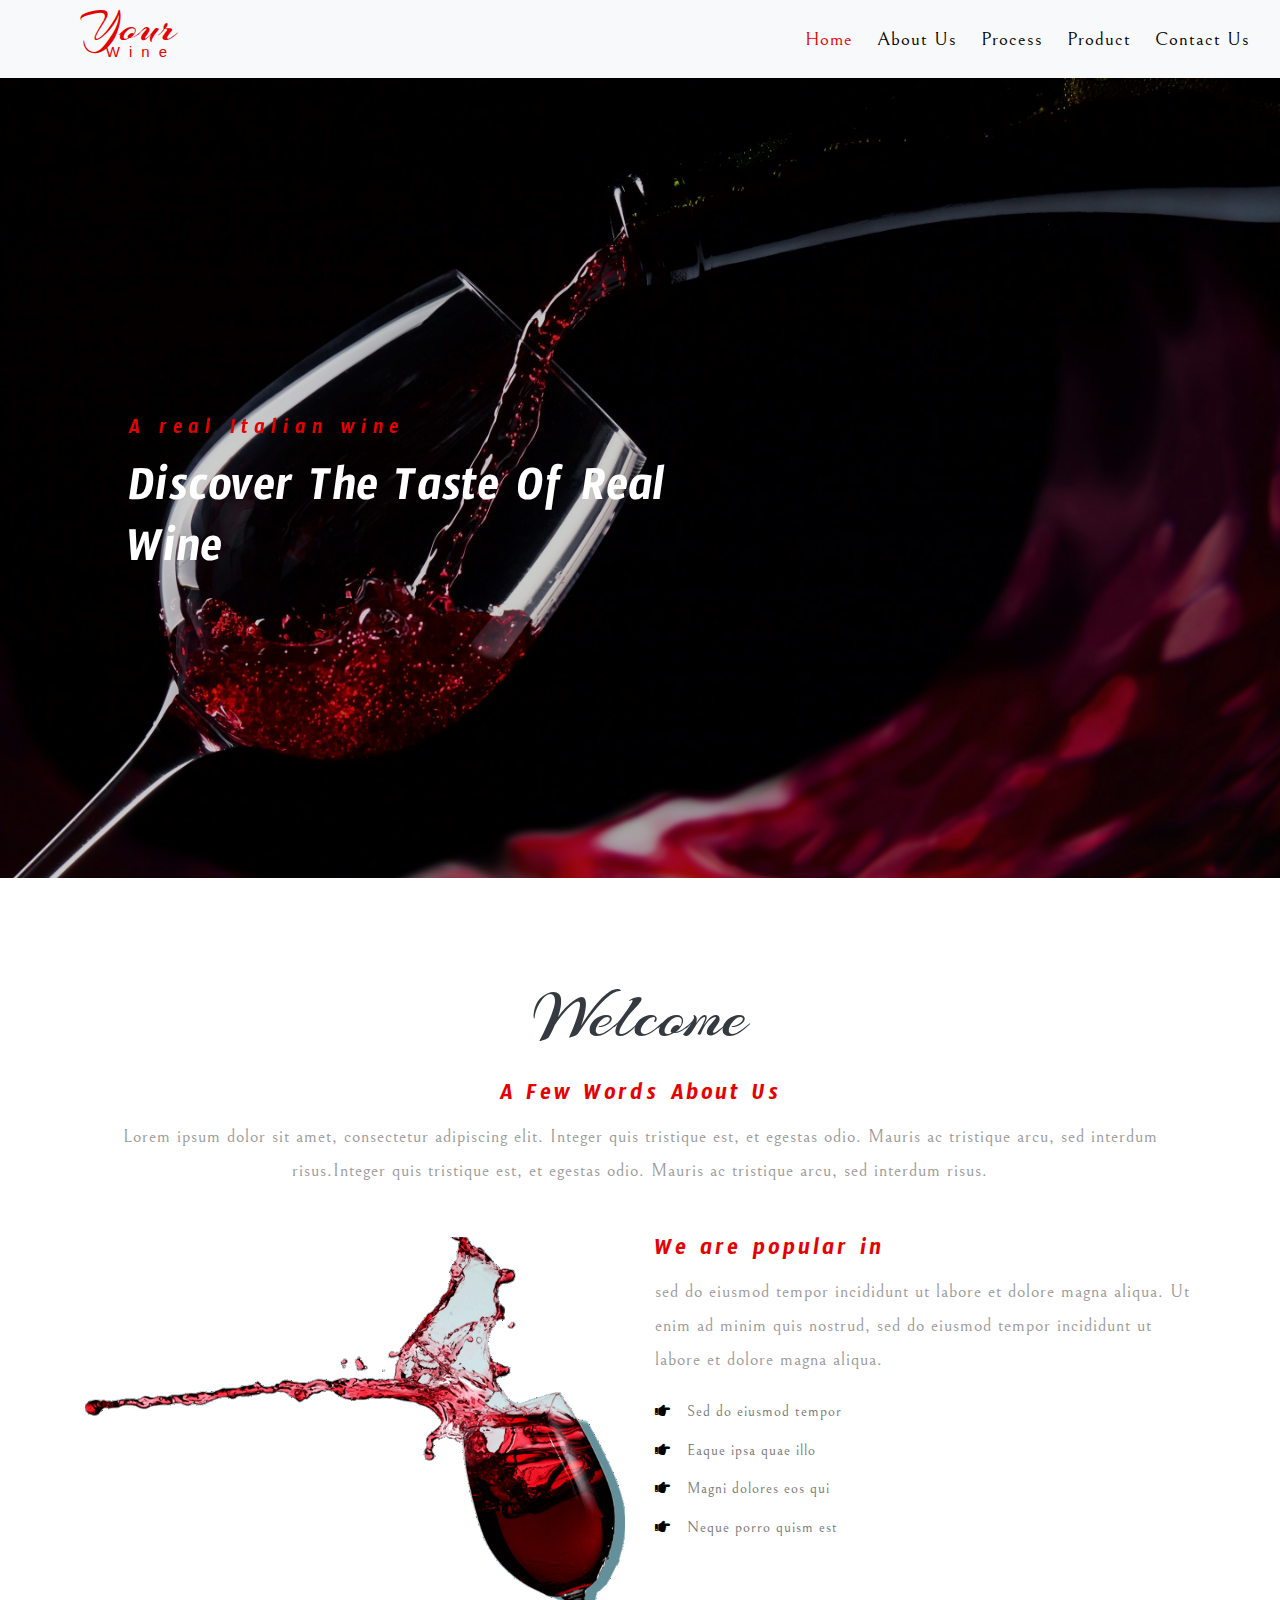
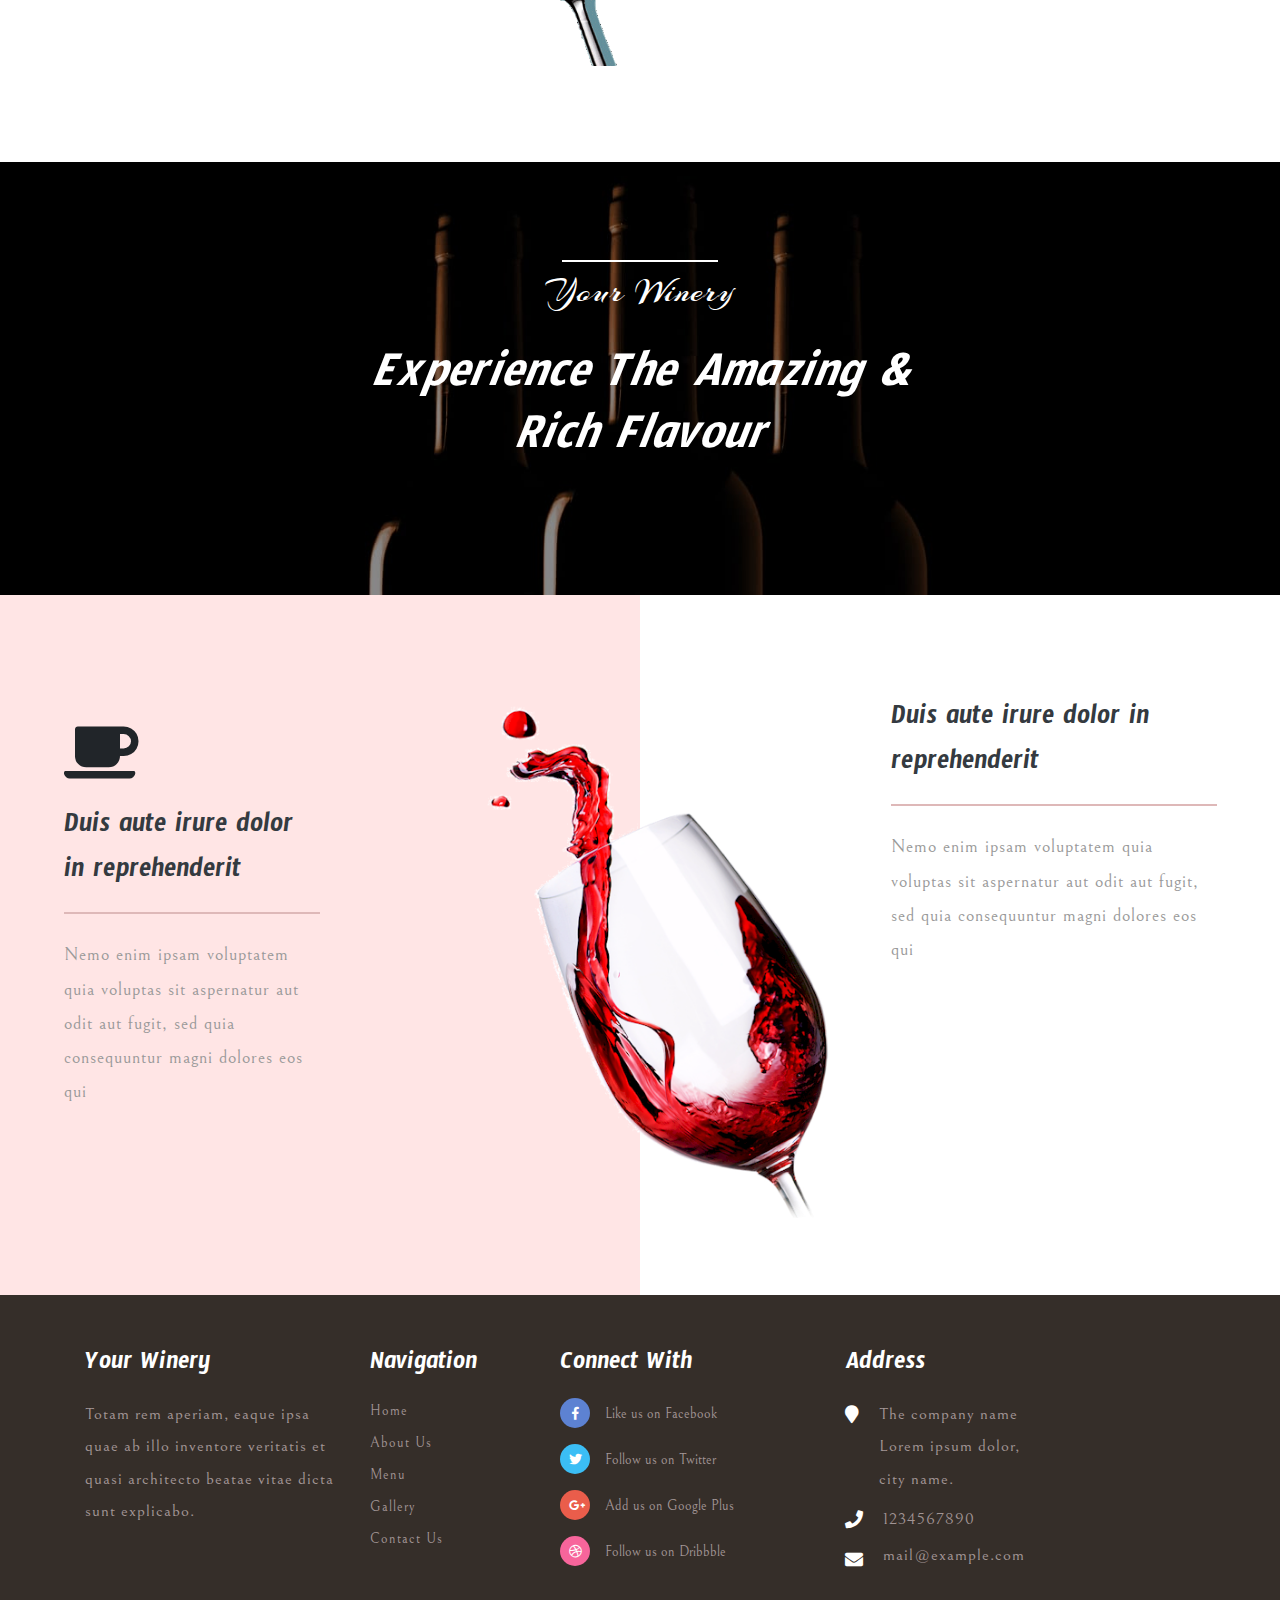
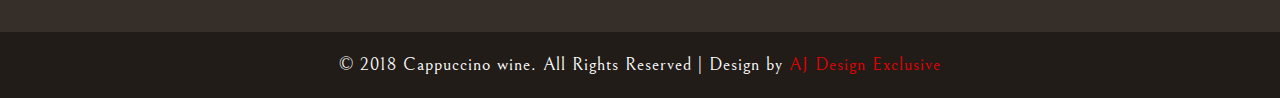
<file: index.html>
<!--
Author: W3layouts
Author URL: http://w3layouts.com
License: Creative Commons Attribution 3.0 Unported
License URL: http://creativecommons.org/licenses/by/3.0/
-->

<!DOCTYPE html>
<html lang="zxx">

<head>
	<title>Cappuccino Coffee Restaurants Category Bootstrap Responsive Template | Home :: W3layouts</title>
	<!-- Meta tag Keywords -->
	<meta name="viewport" content="width=device-width, initial-scale=1">
	<meta charset="UTF-8" />
	<meta name="keywords" content="Cappuccino Coffee Responsive web template, Bootstrap Web Templates, Flat Web Templates, Android Compatible web template, Smartphone Compatible web template, free webdesigns for Nokia, Samsung, LG, SonyEricsson, Motorola web design"
	/>
	<script>
		addEventListener("load", function () {
			setTimeout(hideURLbar, 0);
		}, false);

		function hideURLbar() {
			window.scrollTo(0, 1);
		}
	</script>
	<!--// Meta tag Keywords -->

	<!-- Custom-Files -->
	<link rel="stylesheet" href="css/bootstrap.css">
	<!-- Bootstrap-Core-CSS -->
	<link rel="stylesheet" href="css/ken-burns.css" type="text/css" media="all" />
	<!-- Banner CSS -->
	<link rel="stylesheet" href="css/style.css" type="text/css" media="all" />
	<!-- Style-CSS -->
	<link rel="stylesheet" href="css/fontawesome-all.css">
	<!-- Font-Awesome-Icons-CSS -->
	<!-- //Custom-Files -->

	<!-- Web-Fonts -->
	<link href="//fonts.googleapis.com/css?family=Arizonia&amp;subset=latin-ext" rel="stylesheet">
	<link href="//fonts.googleapis.com/css?family=Timmana&amp;subset=telugu" rel="stylesheet">
	<link href="//fonts.googleapis.com/css?family=Bellefair&amp;subset=hebrew,latin-ext" rel="stylesheet">
	<!-- //Web-Fonts -->

</head>

<body>
	<!-- header -->
	<div class="header">
		<!-- navigation -->
		<nav class="navbar navbar-expand-lg navbar-light bg-light">
			<!-- logo -->
			<h1>
				<a class="navbar-brand" href="index.html">Your
					<span>Wine</span>
				</a>
			</h1>
			<!-- //logo -->
			<button class="navbar-toggler" type="button" data-toggle="collapse" data-target="#navbarSupportedContent" aria-controls="navbarSupportedContent"
			    aria-expanded="false" aria-label="Toggle navigation">
				<span class="navbar-toggler-icon"></span>
			</button>
			<div class="collapse navbar-collapse" id="navbarSupportedContent">
				<ul class="navbar-nav ml-auto">
					<li class="nav-item active">
						<a class="nav-link" href="index.html">Home
							<span class="sr-only">(current)</span>
						</a>
					</li>
					<li class="nav-item mx-lg-4">
						<a class="nav-link" href="about.html">About Us</a>
					</li>
					<!-- <li class="nav-item dropdown mr-lg-4">
						<a class="nav-link dropdown-toggle" href="#" id="navbarDropdown" role="button" data-toggle="dropdown" aria-haspopup="true"
						    aria-expanded="false">
							Pages
						</a>
						<div class="dropdown-menu" aria-labelledby="navbarDropdown">
							<a class="dropdown-item" href="menu.html">Menu</a>
							<a class="dropdown-item scroll" href="#services">Services</a>
							<div class="dropdown-divider"></div>
							<a class="dropdown-item" href="about.html">Team</a>
						</div>
					</li> -->
					<li class="nav-item">
						<a class="nav-link" href="gallery.html">Process</a>
					</li>
					<!-- <li class="nav-item">
						<a class="nav-link" href="gallery.html">Gallery</a>
					</li> -->
					<li class="nav-item mx-lg-4">
						<a class="nav-link" href="menu.html">Product</a>
					</li>
					<li class="nav-item">
						<a class="nav-link" href="contact.html">Contact Us</a>
					</li>
				</ul>
			</div>
		</nav>
		<!-- //navigation -->
	</div>
	<!-- //header -->
	<!-- banner -->
	<div class="banner">
		<div id="carouselExampleControls" class="carousel kb_elastic animate_text kb_wrapper" data-ride="carousel" data-interval="6000"
		    data-pause="hover">
			<!-- Wrapper-for-Slides -->
			<div class="carousel-inner" role="listbox">
				<div class="carousel-item active">
					<img src="images/dowanload.jpg" alt="" class="img-responsive" />
					<div class="carousel-caption kb_caption">
						<h4 data-animation="animated flipInX">A real Italian wine</h4>
						<h3 data-animation="animated flipInX" class="text-capitalize">Discover the taste of real wine</h3>
					</div>
				</div>
				<div class="carousel-item">
					<img src="images/dowanload-1.jpg" alt="" class="img-responsive" />
					<div class="carousel-caption kb_caption kb_caption_right">
						<h4 data-animation="animated flipInX">A real Italian wine</h4>
						<h3 data-animation="animated flipInX" class="text-capitalize">Discover the taste of real wine</h3>
					</div>
				</div>
				<div class="carousel-item">
					<img src="images/dowanload-2.jpg" alt="" class="img-responsive" />
					<div class="carousel-caption kb_caption kb_caption_center">
						<h4 data-animation="animated flipInX">A real Italian wine</h4>
						<h3 data-animation="animated flipInX" class="text-capitalize">Discover the taste of real wine</h3>
					</div>
				</div>
				<div class="carousel-item">
					<img src="images/dowanload-3.jpg" alt="" class="img-responsive" />
					<div class="carousel-caption kb_caption">
						<h4 data-animation="animated flipInX">A real Italian wine</h4>
						<h3 data-animation="animated flipInX" class="text-capitalize">Discover the taste of real wine</h3>
					</div>
				</div>
				<div class="carousel-item">
					<img src="images/dowanload-4.jpg" alt="" class="img-responsive" />
					<div class="carousel-caption kb_caption kb_caption_right">
						<h4 data-animation="animated flipInX">A real Italian wine</h4>
						<h3 data-animation="animated flipInX" class="text-capitalize">Discover the taste of real wine</h3>
					</div>
				</div>
			</div>
			<a class="carousel-control-prev left kb_control_left" href="#carouselExampleControls" role="button" data-slide="prev">
				<span class="carousel-control-prev-icon" aria-hidden="true"></span>
				<span class="sr-only">Previous</span>
			</a>
			<a class="carousel-control-next right kb_control_right" href="#carouselExampleControls" role="button" data-slide="next">
				<span class="carousel-control-next-icon" aria-hidden="true"></span>
				<span class="sr-only">Next</span>
			</a>
		</div>
	</div>
	<!-- //banner -->


	<!-- about -->
	<div class="about-section py-5">
		<div class="container py-xl-5 py-lg-3">
			<h5 class="tittle-w3 text-dark text-center mb-4">Welcome</h5>
			<div class="about-top text-center mb-5">
				<h3 class="subheading-wthree mb-2">A Few Words About Us</h3>
				<p class="para-w3l">Lorem ipsum dolor sit amet, consectetur adipiscing elit. Integer quis tristique est, et egestas odio. Mauris ac tristique
					arcu, sed interdum risus.Integer quis tristique est, et egestas odio. Mauris ac tristique arcu, sed interdum risus.
				</p>
			</div>
			<div class="row about-main">
				<div class="col-lg-6 about-img">
					<img src="images/new-about.png" alt="" class="img-fluid">
				</div>
				<div class="col-lg-6 about-w3ls-right">
					<h3 class="subheading-wthree mb-2">We are popular in</h3>
					<p class="para-w3l">sed do eiusmod tempor incididunt ut labore et dolore magna aliqua. Ut enim ad minim quis nostrud, sed do eiusmod tempor
						incididunt ut labore et dolore magna aliqua.</p>
					<ul class="list-unstyled">
						<li class="mb-3 mt-4">
							<i class="fas fa-hand-point-right mr-3"></i>Sed do eiusmod tempor</li>
						<li class="mb-3">
							<i class="fas fa-hand-point-right mr-3"></i>Eaque ipsa quae illo</li>
						<li class="mb-3">
							<i class="fas fa-hand-point-right mr-3"></i>Magni dolores eos qui</li>
						<li>
							<i class="fas fa-hand-point-right mr-3"></i>Neque porro quism est</li>
					</ul>
				</div>
			</div>
		</div>
	</div>
	<!--//about-->

	<!-- video play -->
	<div class="about-bottom text-center py-5">
		<div class="container py-xl-5 py-lg-3">
			<p class="text-white">Your Winery</p>
			<h4 class="text-white mx-auto font-italic my-4">Experience The Amazing & Rich Flavour</h4>
		</div>
	</div>
	<!-- //video play -->

	<!-- middle section -->
	<div class="section-middle">
		<div class="d-flex">
			<div class="col-md-6 left-gids-agile">
				<i class="fas fa-coffee "></i>
				<!-- <i class="fas fa-wine-glass-alt"></i> -->
				<h4 class="bottom-title-w3ls text-dark my-4 pb-3">Duis aute irure dolor in reprehenderit </h4>
				<p>Nemo enim ipsam voluptatem quia voluptas sit aspernatur aut odit aut fugit, sed quia consequuntur magni dolores eos qui</p>
			</div>
			<div class="col-md-6 w3ls-right">
				<div class="agile-width">
					<h4 class="bottom-title-w3ls text-dark my-4 pb-3">Duis aute irure dolor in reprehenderit </h4>
					<p>Nemo enim ipsam voluptatem quia voluptas sit aspernatur aut odit aut fugit, sed quia consequuntur magni dolores eos
						qui
					</p>
				</div>
			</div>
		</div>
		<img src="images/new-middle.png" alt="" class="img-fluid img-posi">
	</div>
	<!-- //middle section -->

	<!-- middle section 2 -->
	<!-- <div class="mobile-section py-5">
		<div class="container py-xl-5 py-lg-3">
			<div class="row w3ls-section-features p-md-5 py-md-0 py-4 px-md-0 px-3">
				<div class="col-sm-6 services-left-w3-agile">
					<h5 class="tittle-w3-2 mb-md-4 mb-3 text-white">Our Features</h5>
					<ul class="list-unstyled lists-w3lswe">
						<li class="mb-2">
							<i class="fas fa-long-arrow-alt-right mr-3"></i>Onsecter ing elit</li>
						<li class="mb-2">
							<i class="fas fa-long-arrow-alt-right mr-3"></i>Sed do eimod tempor</li>
						<li class="mb-2">
							<i class="fas fa-long-arrow-alt-right mr-3"></i>Ex ea codo conseq</li>
						<li class="mb-2">
							<i class="fas fa-long-arrow-alt-right mr-3"></i>Dolore euat nulla</li>
						<li class="mb-2">
							<i class="fas fa-long-arrow-alt-right mr-3"></i>Excepteur sint ecat</li>
					</ul>
				</div>
				<div class="col-sm-6 services-right-w3-agile mt-sm-0 mt-4">
					<h5 class="tittle-w3-2 mb-md-4 mb-3 text-white">Our Works</h5>
					<ul class="list-unstyled lists-w3lswe">
						<li class="mb-2">
							<i class="fas fa-long-arrow-alt-right mr-3"></i>Tetur adipiscing</li>
						<li class="mb-2">
							<i class="fas fa-long-arrow-alt-right mr-3"></i>Seo eiusmod tempor</li>
						<li class="mb-2">
							<i class="fas fa-long-arrow-alt-right mr-3"></i>Ex commodo cont</li>
						<li class="mb-2">
							<i class="fas fa-long-arrow-alt-right mr-3"></i>Dol fugiat nulla</li>
					</ul>
				</div>
			</div>
		</div>
	</div> -->
	<!-- //middle section 2 -->

	<!-- services -->
	<!-- <div class="servies py-5" id="services">
		<div class="container py-xl-5 py-lg-3">
			<h5 class="tittle-w3 text-dark text-center mb-sm-5 mb-4">Services</h5>
			<div class="d-flex skill_info_wthree_agile">
				<div class="col-md-4 banner_bottom_left">
					<div class="row">
						<div class="col-3 banner_bottom_grid_left text-center mb-3">
							<i class="fas fa-coffee"></i>
						</div>
						<div class="col-9 banner_bottom_grid_right mt-1 mb-4">
							<h3>Services 1</h3>
						</div>
						<p>Lorem ipsum dolor, consectetur adipiscing elit,morbi viverra lacus commodo felis semper.</p>
					</div>
				</div>
				<div class="col-md-4 banner_bottom_left text-center mt-md-0 mt-3 mb-md-0 mb-5">
					<img src="images/service.png" alt="" class="img-fluid">
					<div class="banner_bottom_grid_right mt-5 mb-2">
						<h3>Services 2</h3>
					</div>
					<p>Lorem ipsum dolor, consectetur adipiscing elit,morbi viverra lacus commodo felis semper.</p>
				</div>
				<div class="col-md-4 banner_bottom_left">
					<div class="row">
						<div class="col-3 banner_bottom_grid_left text-center mb-3">
							<i class="fas fa-glass-martini"></i>
						</div>
						<div class="col-9 banner_bottom_grid_right mt-1 mb-4">
							<h3>Services 3</h3>
						</div>
						<p>Lorem ipsum dolor, consectetur adipiscing elit,morbi viverra lacus commodo felis semper.</p>
					</div>
				</div>
			</div>
		</div>
	</div> -->
	<!-- //services -->

	<!-- footer -->
	<footer>
		<div class="w3ls-footer-grids py-5">
			<div class="container py-lg-2">
				<div class="row">
					<div class="col-lg-3 col-sm-6 w3l-footer one">
						<h2 class="index.html mb-3">Your Winery</h2>
						<p>Totam rem aperiam, eaque ipsa quae ab illo inventore veritatis et quasi architecto beatae vitae dicta sunt explicabo.</p>
						<div class="clearfix"></div>
					</div>
					<div class="col-lg-2 col-sm-6 w3l-footer agileinfo_footer_grid my-sm-0 my-4">
						<h3 class="mb-3">Navigation</h3>
						<div class="nav-w3-l">
							<ul class="list-unstyled">
								<li class="mb-2">
									<a href="index.html">Home</a>
								</li>
								<li class="mb-2">
									<a href="about.html" class="">About Us</a>
								</li>
								<li class="mb-2">
									<a href="menu.html" class="">Menu</a>
								</li>
								<li class="mb-2">
									<a href="gallery.html" class="">Gallery</a>
								</li>
								<li>
									<a href="contact.html" class="">Contact Us</a>
								</li>
							</ul>
						</div>
					</div>
					<div class="col-lg-3 col-sm-6 w3l-footer two mt-lg-0 mt-sm-5">
						<h3 class="mb-3">Connect With</h3>
						<ul class="list-unstyled">
							<li class="mb-3">
								<a class="fb" href="#">
									<i class="fab fa-facebook-f"></i>Like us on Facebook</a>
							</li>
							<li class="mb-3">
								<a class="fb1" href="#">
									<i class="fab fa-twitter"></i>Follow us on Twitter</a>
							</li>
							<li class="mb-3">
								<a class="fb2" href="#">
									<i class="fab fa-google-plus-g"></i>Add us on Google Plus</a>
							</li>
							<li>
								<a class="fb3" href="#">
									<i class="fab fa-dribbble"></i>Follow us on Dribbble</a>
							</li>
						</ul>
					</div>
					<div class="col-lg-4 col-sm-6 w3l-footer three mt-lg-0 mt-4">
						<h3 class="mb-3">Address</h3>
						<ul class="list-unstyled">
							<li>
								<i class="fas fa-map-marker"></i>
								<p>The company name
									<span>Lorem ipsum dolor,</span>city name. </p>
								<div class="clearfix"></div>
							</li>
							<li class="my-2">
								<i class="fas fa-phone"></i>
								<p>1234567890</p>
								<div class="clearfix"></div>
							</li>
							<li>
								<i class="fas fa-envelope"></i>
								<a href="mailto:info@example.com">mail@example.com</a>
								<div class="clearfix"></div>
							</li>
						</ul>
					</div>
				</div>
			</div>
		</div>
		<div class="copy-right-grids py-3">
			<p class="footer-gd text-center text-white">© 2018 Cappuccino wine. All Rights Reserved | Design by
				<a href="https://w3layouts.com/" target="_blank">AJ Design Exclusive</a>
			</p>
		</div>
	</footer>
	<!-- //footer -->


	<!-- Js files -->
	<!-- JavaScript -->
	<script src="js/jquery-2.2.3.min.js"></script>
	<!-- Default-JavaScript-File -->
	<script src="js/bootstrap.js"></script>
	<!-- Necessary-JavaScript-File-For-Bootstrap -->

	<!-- smooth scrolling -->
	<script src="js/SmoothScroll.min.js"></script>
	<!-- //smooth scrolling -->

	<!-- move-top -->
	<script src="js/move-top.js"></script>
	<!-- easing -->
	<script src="js/easing.js"></script>
	<!--  necessary snippets for few javascript files -->
	<script src="js/coffee.js"></script>

	<!-- //Js files -->

</body>

</html>
</file>
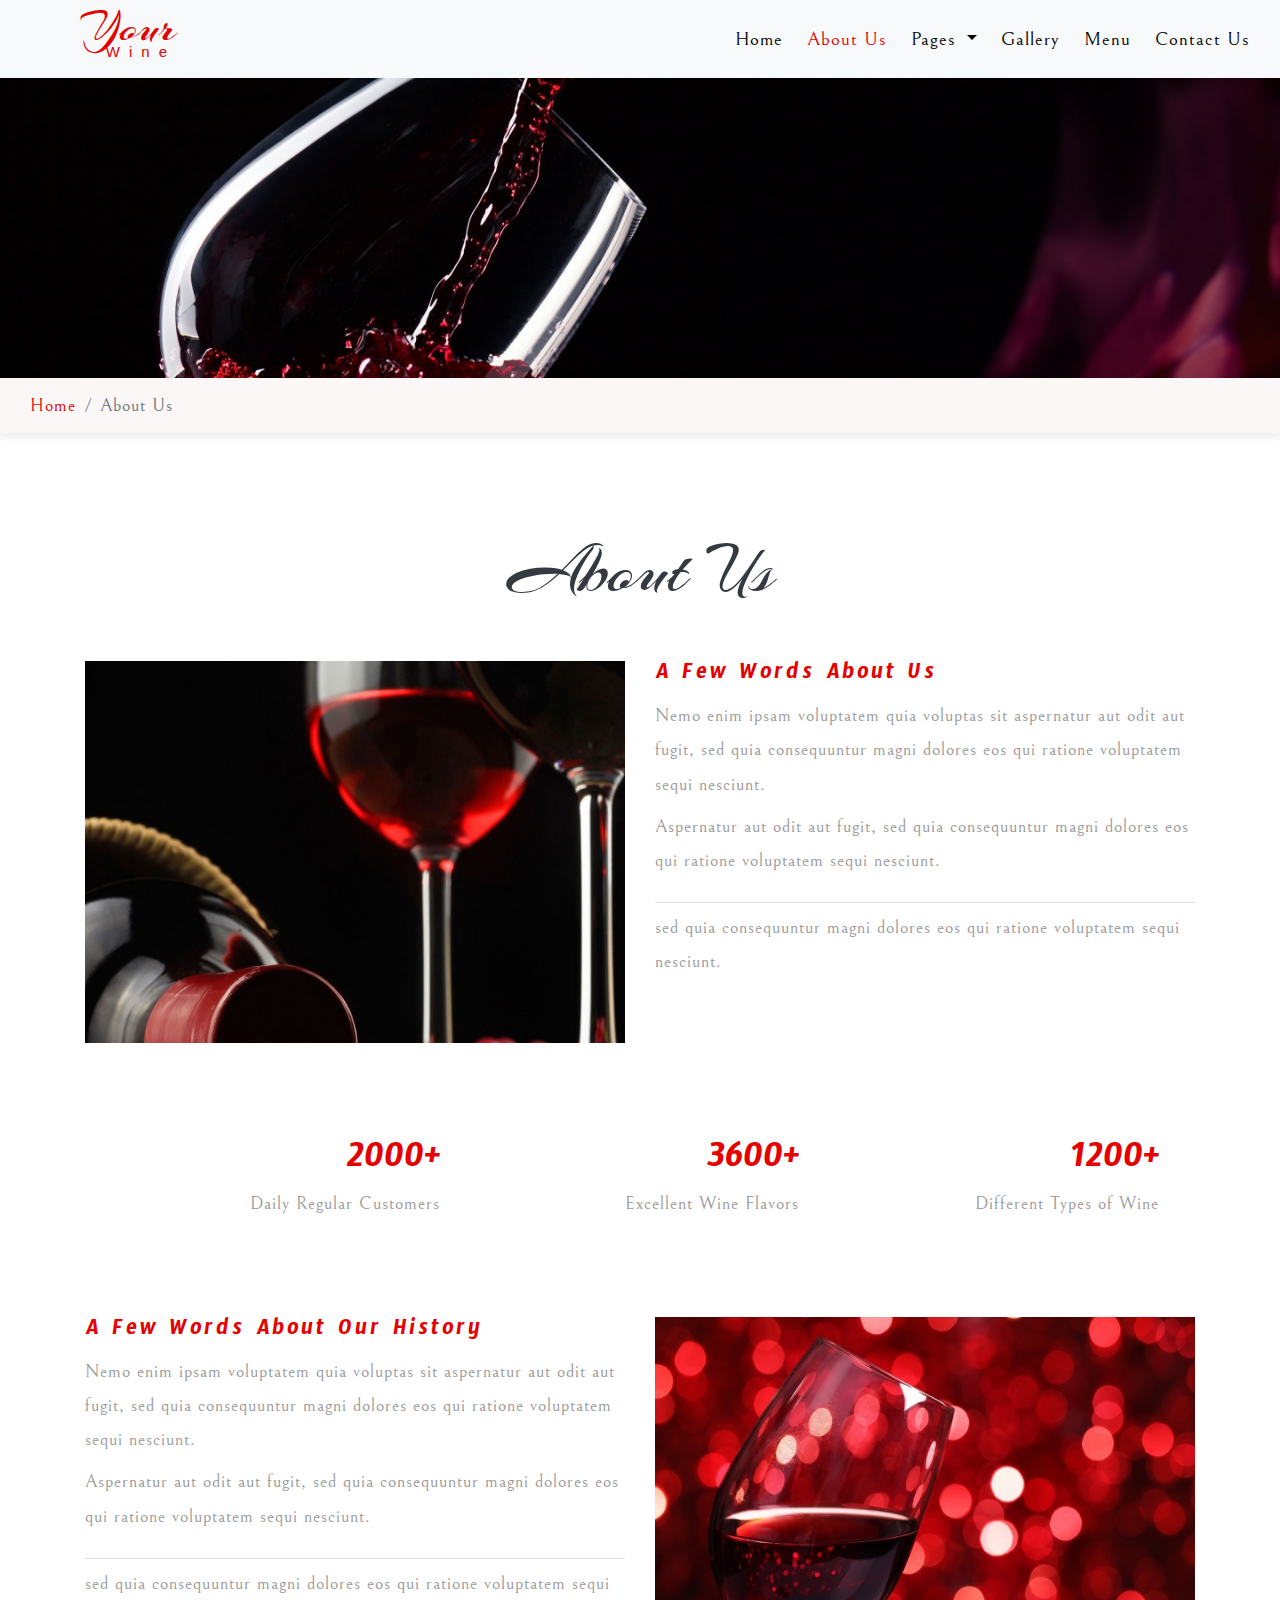
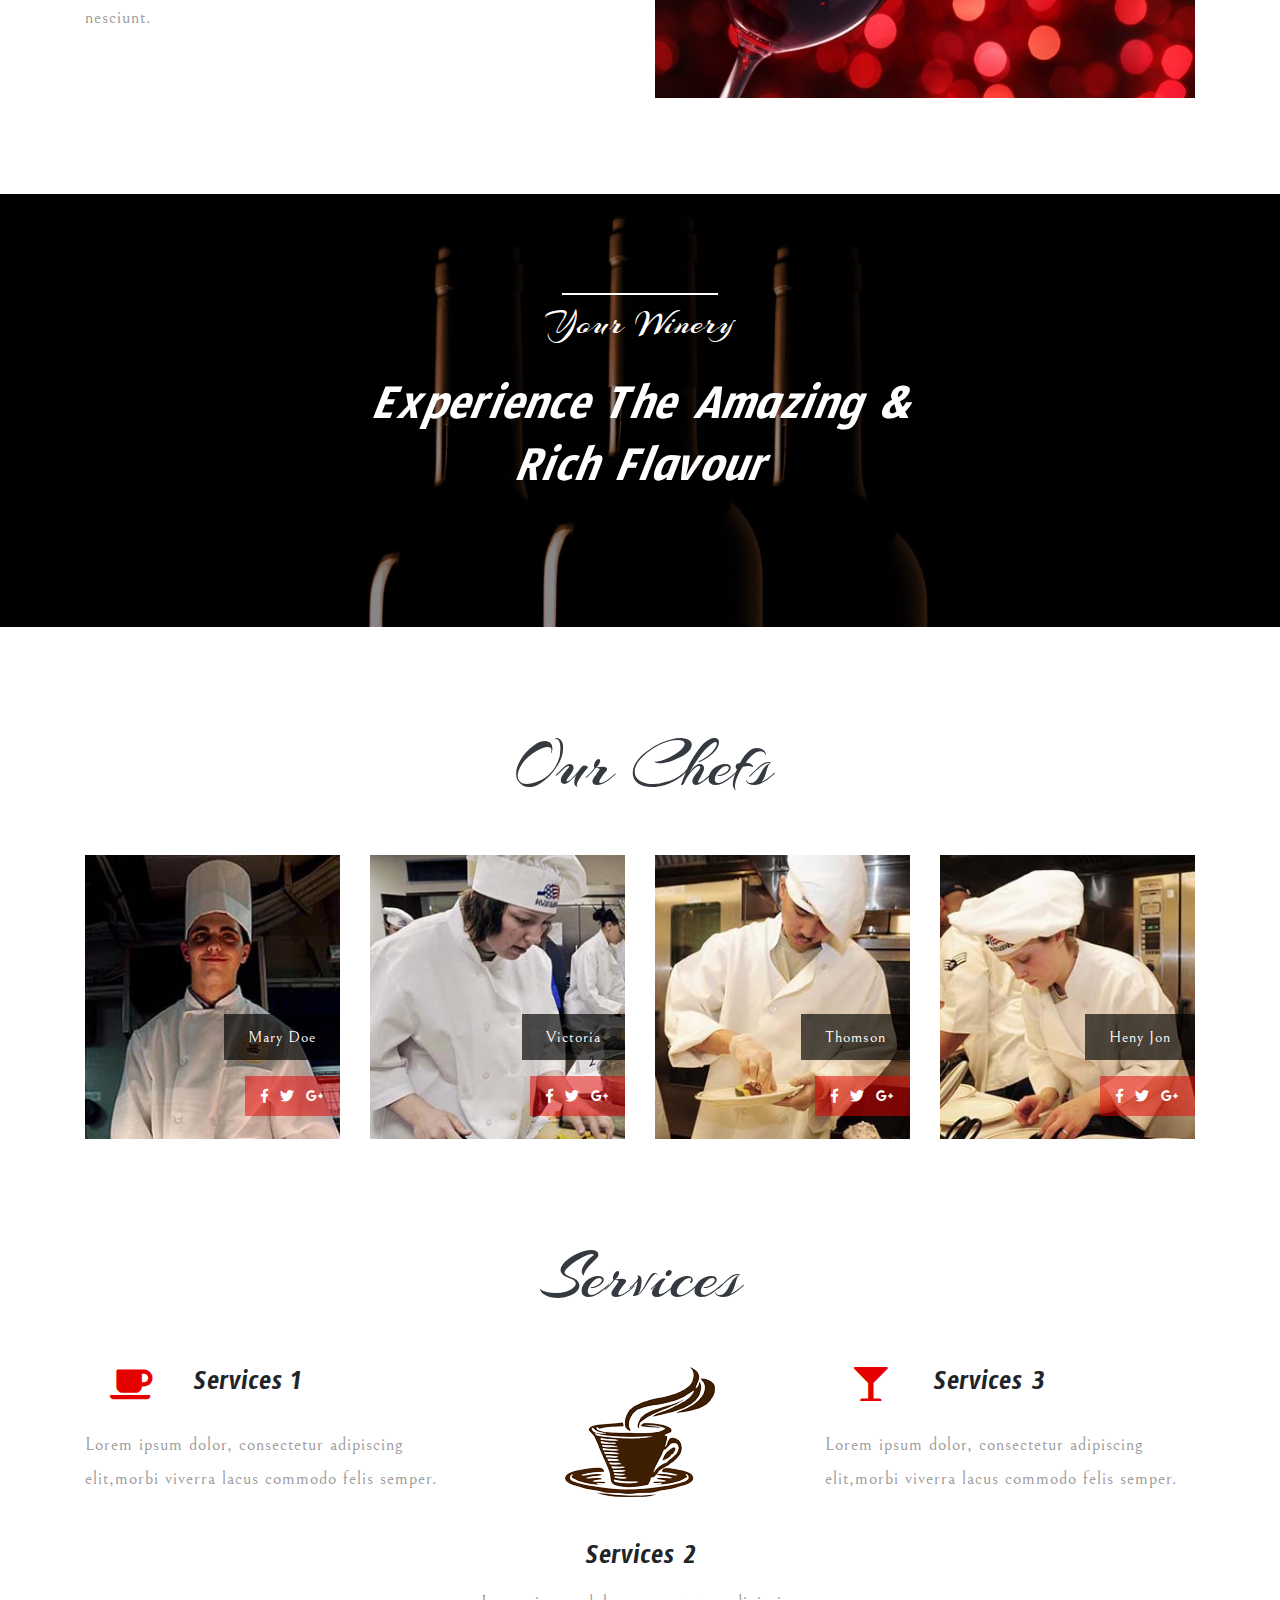
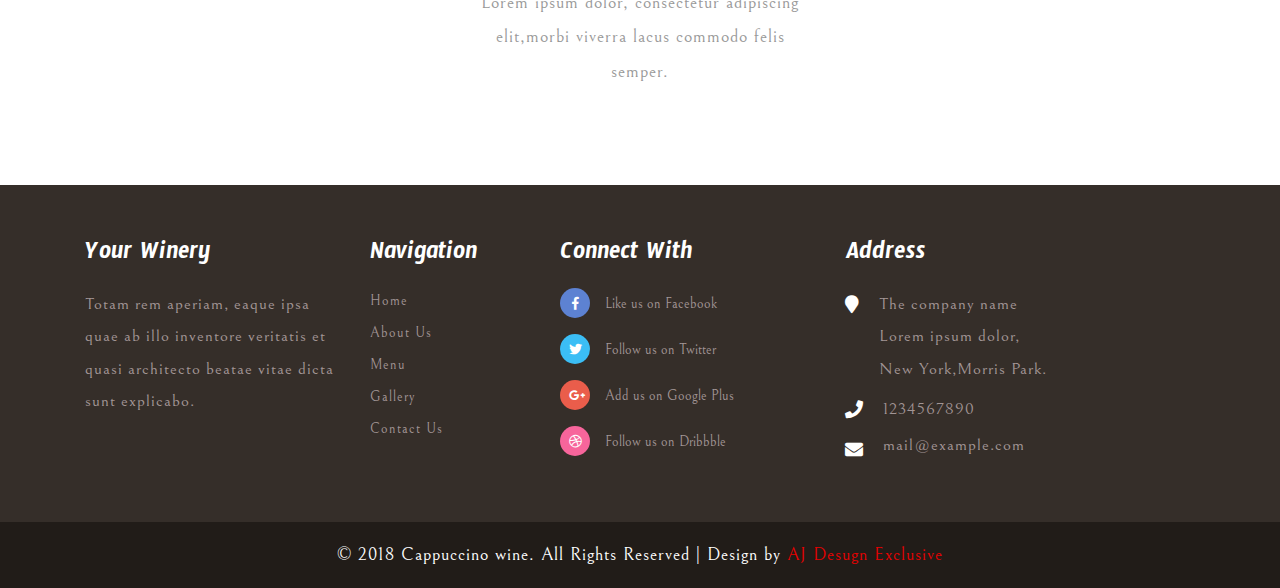
<file: about.html>
<!--
Author: W3layouts
Author URL: http://w3layouts.com
License: Creative Commons Attribution 3.0 Unported
License URL: http://creativecommons.org/licenses/by/3.0/
-->

<!DOCTYPE html>
<html lang="zxx">

<head>
	<title>Cappuccino Coffee Restaurants Category Bootstrap Responsive Template | About Us :: W3layouts</title>
	<!-- Meta tag Keywords -->
	<meta name="viewport" content="width=device-width, initial-scale=1">
	<meta charset="UTF-8" />
	<meta name="keywords" content="Cappuccino Coffee Responsive web template, Bootstrap Web Templates, Flat Web Templates, Android Compatible web template, Smartphone Compatible web template, free webdesigns for Nokia, Samsung, LG, SonyEricsson, Motorola web design"
	/>
	<script>
		addEventListener("load", function () {
			setTimeout(hideURLbar, 0);
		}, false);

		function hideURLbar() {
			window.scrollTo(0, 1);
		}
	</script>
	<!--// Meta tag Keywords -->

	<!-- Custom-Files -->
	<link rel="stylesheet" href="css/bootstrap.css">
	<!-- Bootstrap-Core-CSS -->
	<link rel="stylesheet" href="css/style.css" type="text/css" media="all" />
	<!-- Style-CSS -->
	<link rel="stylesheet" href="css/fontawesome-all.css">
	<!-- Font-Awesome-Icons-CSS -->
	<!-- //Custom-Files -->

	<!-- Web-Fonts -->
	<link href="//fonts.googleapis.com/css?family=Arizonia&amp;subset=latin-ext" rel="stylesheet">
	<link href="//fonts.googleapis.com/css?family=Timmana&amp;subset=telugu" rel="stylesheet">
	<link href="//fonts.googleapis.com/css?family=Bellefair&amp;subset=hebrew,latin-ext" rel="stylesheet">
	<!-- //Web-Fonts -->

</head>

<body>
	<!-- header -->
	<div class="header">
		<!-- navigation -->
		<nav class="navbar navbar-expand-lg navbar-light bg-light">
			<!-- logo -->
			<h1>
				<a class="navbar-brand" href="index.html">Your
					<span>Wine</span>
				</a>
			</h1>
			<!-- //logo -->
			<button class="navbar-toggler" type="button" data-toggle="collapse" data-target="#navbarSupportedContent" aria-controls="navbarSupportedContent"
			    aria-expanded="false" aria-label="Toggle navigation">
				<span class="navbar-toggler-icon"></span>
			</button>
			<div class="collapse navbar-collapse" id="navbarSupportedContent">
				<ul class="navbar-nav ml-auto">
					<li class="nav-item">
						<a class="nav-link" href="index.html">Home
							<span class="sr-only">(current)</span>
						</a>
					</li>
					<li class="nav-item mx-lg-4 active">
						<a class="nav-link" href="about.html">About Us</a>
					</li>
					<li class="nav-item dropdown mr-lg-4">
						<a class="nav-link dropdown-toggle" href="#" id="navbarDropdown" role="button" data-toggle="dropdown" aria-haspopup="true"
						    aria-expanded="false">
							Pages
						</a>
						<div class="dropdown-menu" aria-labelledby="navbarDropdown">
							<a class="dropdown-item" href="menu.html">Menu</a>
							<a class="dropdown-item scroll" href="#services">Services</a>
							<div class="dropdown-divider"></div>
							<a class="dropdown-item" href="about.html">Team</a>
						</div>
					</li>
					<li class="nav-item">
						<a class="nav-link" href="gallery.html">Gallery</a>
					</li>
					<li class="nav-item mx-lg-4">
						<a class="nav-link" href="menu.html">Menu</a>
					</li>
					<li class="nav-item">
						<a class="nav-link" href="contact.html">Contact Us</a>
					</li>
				</ul>
			</div>
		</nav>
		<!-- //navigation -->
	</div>
	<!-- //header -->
	<!-- inner banner -->
	<div class="banner-2">

	</div>
	<!-- breadcrumb -->
	<nav aria-label="breadcrumb">
		<ol class="breadcrumb">
			<li class="breadcrumb-item">
				<a href="index.html">Home</a>
			</li>
			<li class="breadcrumb-item active" aria-current="page">About Us</li>
		</ol>
	</nav>
	<!-- breadcrumb -->
	<!-- //inner banner -->

	<div class="about-page-w3ls py-5">
		<div class="container py-xl-5 py-lg-3">
			<h5 class="tittle-w3 text-dark text-center mb-5">About Us</h5>
			<div class="row">
				<div class="col-lg-6 about-w3layouts">
					<img src="images/new-aboutpage1.jpg" alt="" class="img-fluid">
				</div>
				<div class="col-lg-6 about-w3layouts-right mt-lg-0 mt-5">
					<h3 class="subheading-wthree mb-2">A Few Words About Us</h3>
					<p>Nemo enim ipsam voluptatem quia voluptas sit aspernatur aut odit aut fugit, sed quia consequuntur magni dolores eos
						qui ratione voluptatem sequi nesciunt.</p>
					<p class="my-2 pb-4 border-bottom">Aspernatur aut odit aut fugit, sed quia consequuntur magni dolores eos qui ratione voluptatem sequi nesciunt.</p>
					<p>sed quia consequuntur magni dolores eos qui ratione voluptatem sequi nesciunt.</p>
				</div>
			</div>
			<div class="about-bottom-w3l my-lg-5 my-4 py-5">
				<ul>
					<li>
						<h5>2000+</h5>
						<p>Daily Regular Customers</p>
					</li>
					<li>
						<h5>3600+</h5>
						<p>Excellent Wine Flavors</p>
					</li>
					<li>
						<h5>1200+</h5>
						<p>Different Types of Wine</p>
					</li>
				</ul>
			</div>
			<div class="row">
				<div class="col-lg-6 about-w3layouts-right mb-lg-0 mb-5">
					<h3 class="subheading-wthree mb-2">A Few Words About Our History</h3>
					<p>Nemo enim ipsam voluptatem quia voluptas sit aspernatur aut odit aut fugit, sed quia consequuntur magni dolores eos
						qui ratione voluptatem sequi nesciunt.</p>
					<p class="my-2 pb-4 border-bottom">Aspernatur aut odit aut fugit, sed quia consequuntur magni dolores eos qui ratione voluptatem sequi nesciunt.</p>
					<p>sed quia consequuntur magni dolores eos qui ratione voluptatem sequi nesciunt.</p>
				</div>
				<div class="col-lg-6 about-w3layouts">
					<img src="images/new-aboutpage2.jpg" alt="" class="img-fluid">
				</div>
			</div>
		</div>
	</div>

	<!-- video play -->
	<div class="about-bottom text-center py-5">
		<div class="container py-xl-5 py-lg-3">
			<p class="text-white">Your Winery</p>
			<h4 class="text-white mx-auto font-italic my-4">Experience The Amazing & Rich Flavour</h4>
		</div>
	</div>
	<!-- //video play -->

	<!-- Team -->
	<div class="team pt-5" id="team">
		<div class="container pt-xl-5 pt-lg-3">
			<h5 class="tittle-w3 text-dark text-center mb-5">Our Chefs</h5>
			<div class="row agile_banner_bottom_grids">
				<div class="col-lg-3 col-sm-6 agile_banner_bottom_grid">
					<div class="w3layouts_banner_bottom_grid">
						<img src="images/t1.jpg" alt=" " class="img-fluid" />
						<div class="w3layouts_banner_bottom_grid_pos">
							<p class="text-white py-2 px-4 mb-3">Mary Doe</p>
							<div class="social-bnr-agileits py-2 px-3">
								<ul class="list-unstyled">
									<li>
										<a href="#">
											<i class="fab fa-facebook-f"></i>
										</a>
									</li>
									<li class="mx-2">
										<a href="#">
											<i class="fab fa-twitter"></i>
										</a>
									</li>
									<li>
										<a href="#">
											<i class="fab fa-google-plus-g"></i>
										</a>
									</li>
								</ul>
							</div>
						</div>
					</div>
				</div>
				<div class="col-lg-3 col-sm-6 agile_banner_bottom_grid mt-sm-0 mt-4">
					<div class="w3layouts_banner_bottom_grid">
						<img src="images/t2.jpg" alt=" " class="img-fluid" />
						<div class="w3layouts_banner_bottom_grid_pos">
							<p class="text-white py-2 px-4 mb-3">Victoria</p>
							<div class="social-bnr-agileits py-2 px-3">
								<ul class="list-unstyled">
									<li>
										<a href="#">
											<i class="fab fa-facebook-f"></i>
										</a>
									</li>
									<li class="mx-2">
										<a href="#">
											<i class="fab fa-twitter"></i>
										</a>
									</li>
									<li>
										<a href="#">
											<i class="fab fa-google-plus-g"></i>
										</a>
									</li>
								</ul>
							</div>
						</div>
					</div>
				</div>
				<div class="col-lg-3 col-sm-6 agile_banner_bottom_grid  mt-lg-0 mt-4">
					<div class="w3layouts_banner_bottom_grid">
						<img src="images/t3.jpg" alt=" " class="img-fluid" />
						<div class="w3layouts_banner_bottom_grid_pos">
							<p class="text-white py-2 px-4 mb-3">Thomson</p>
							<div class="social-bnr-agileits py-2 px-3">
								<ul class="list-unstyled">
									<li>
										<a href="#">
											<i class="fab fa-facebook-f"></i>
										</a>
									</li>
									<li class="mx-2">
										<a href="#">
											<i class="fab fa-twitter"></i>
										</a>
									</li>
									<li>
										<a href="#">
											<i class="fab fa-google-plus-g"></i>
										</a>
									</li>
								</ul>
							</div>
						</div>
					</div>
				</div>
				<div class="col-lg-3 col-sm-6 agile_banner_bottom_grid mt-lg-0 mt-4">
					<div class="w3layouts_banner_bottom_grid">
						<img src="images/t4.jpg" alt=" " class="img-fluid" />
						<div class="w3layouts_banner_bottom_grid_pos">
							<p class="text-white py-2 px-4 mb-3">Heny Jon</p>
							<div class="social-bnr-agileits py-2 px-3">
								<ul class="list-unstyled">
									<li>
										<a href="#">
											<i class="fab fa-facebook-f"></i>
										</a>
									</li>
									<li class="mx-2">
										<a href="#">
											<i class="fab fa-twitter"></i>
										</a>
									</li>
									<li>
										<a href="#">
											<i class="fab fa-google-plus-g"></i>
										</a>
									</li>
								</ul>
							</div>
						</div>
					</div>
				</div>
			</div>
		</div>
	</div>
	<!-- //team -->

	<!-- services -->
	<div class="servies py-5" id="services">
		<div class="container py-xl-5 py-lg-3">
			<h5 class="tittle-w3 text-dark text-center mb-sm-5 mb-4">Services</h5>
			<div class="d-flex skill_info_wthree_agile">
				<div class="col-md-4 banner_bottom_left">
					<div class="row">
						<div class="col-3 banner_bottom_grid_left text-center mb-3">
							<i class="fas fa-coffee"></i>
						</div>
						<div class="col-9 banner_bottom_grid_right mt-1 mb-4">
							<h3>Services 1</h3>
						</div>
						<p>Lorem ipsum dolor, consectetur adipiscing elit,morbi viverra lacus commodo felis semper.</p>
					</div>
				</div>
				<div class="col-md-4 banner_bottom_left text-center mt-md-0 mt-3 mb-md-0 mb-5">
					<img src="images/service.png" alt="" class="img-fluid">
					<div class="banner_bottom_grid_right mt-5 mb-2">
						<h3>Services 2</h3>
					</div>
					<p>Lorem ipsum dolor, consectetur adipiscing elit,morbi viverra lacus commodo felis semper.</p>
				</div>
				<div class="col-md-4 banner_bottom_left">
					<div class="row">
						<div class="col-3 banner_bottom_grid_left text-center mb-3">
							<i class="fas fa-glass-martini"></i>
						</div>
						<div class="col-9 banner_bottom_grid_right mt-1 mb-4">
							<h3>Services 3</h3>
						</div>
						<p>Lorem ipsum dolor, consectetur adipiscing elit,morbi viverra lacus commodo felis semper.</p>
					</div>
				</div>
			</div>
		</div>
	</div>
	<!-- //services -->

	<!-- footer -->
	<footer>
		<div class="w3ls-footer-grids py-5">
			<div class="container py-lg-2">
				<div class="row">
					<div class="col-lg-3 col-sm-6 w3l-footer one">
						<h2 class="index.html mb-3">Your Winery</h2>
						<p>Totam rem aperiam, eaque ipsa quae ab illo inventore veritatis et quasi architecto beatae vitae dicta sunt explicabo.</p>
						<div class="clearfix"></div>
					</div>
					<div class="col-lg-2 col-sm-6 w3l-footer agileinfo_footer_grid my-sm-0 my-4">
						<h3 class="mb-3">Navigation</h3>
						<div class="nav-w3-l">
							<ul class="list-unstyled">
								<li class="mb-2">
									<a href="index.html">Home</a>
								</li>
								<li class="mb-2">
									<a href="about.html" class="">About Us</a>
								</li>
								<li class="mb-2">
									<a href="menu.html" class="">Menu</a>
								</li>
								<li class="mb-2">
									<a href="gallery.html" class="">Gallery</a>
								</li>
								<li>
									<a href="contact.html" class="">Contact Us</a>
								</li>
							</ul>
						</div>
					</div>
					<div class="col-lg-3 col-sm-6 w3l-footer two mt-lg-0 mt-sm-5">
						<h3 class="mb-3">Connect With</h3>
						<ul class="list-unstyled">
							<li class="mb-3">
								<a class="fb" href="#">
									<i class="fab fa-facebook-f"></i>Like us on Facebook</a>
							</li>
							<li class="mb-3">
								<a class="fb1" href="#">
									<i class="fab fa-twitter"></i>Follow us on Twitter</a>
							</li>
							<li class="mb-3">
								<a class="fb2" href="#">
									<i class="fab fa-google-plus-g"></i>Add us on Google Plus</a>
							</li>
							<li>
								<a class="fb3" href="#">
									<i class="fab fa-dribbble"></i>Follow us on Dribbble</a>
							</li>
						</ul>
					</div>
					<div class="col-lg-4 col-sm-6 w3l-footer three mt-lg-0 mt-4">
						<h3 class="mb-3">Address</h3>
						<ul class="list-unstyled">
							<li>
								<i class="fas fa-map-marker"></i>
								<p>The company name
									<span>Lorem ipsum dolor,</span>New York,Morris Park. </p>
								<div class="clearfix"></div>
							</li>
							<li class="my-2">
								<i class="fas fa-phone"></i>
								<p>1234567890</p>
								<div class="clearfix"></div>
							</li>
							<li>
								<i class="fas fa-envelope"></i>
								<a href="mailto:info@example.com">mail@example.com</a>
								<div class="clearfix"></div>
							</li>
						</ul>
					</div>
				</div>
			</div>
		</div>
		<div class="copy-right-grids py-3">
			<p class="footer-gd text-center text-white">© 2018 Cappuccino wine. All Rights Reserved | Design by
				<a href="https://w3layouts.com/" target="_blank">AJ Desugn Exclusive</a>
			</p>
		</div>
	</footer>
	<!-- //footer -->


	<!-- Js files -->
	<!-- JavaScript -->
	<script src="js/jquery-2.2.3.min.js"></script>
	<!-- Default-JavaScript-File -->
	<script src="js/bootstrap.js"></script>
	<!-- Necessary-JavaScript-File-For-Bootstrap -->

	<!-- smooth scrolling -->
	<script src="js/SmoothScroll.min.js"></script>
	<!-- //smooth scrolling -->

	<!-- move-top -->
	<script src="js/move-top.js"></script>
	<!-- easing -->
	<script src="js/easing.js"></script>
	<!--  necessary snippets for few javascript files -->
	<script src="js/coffee.js"></script>

	<!-- //Js files -->

</body>

</html>
</file>
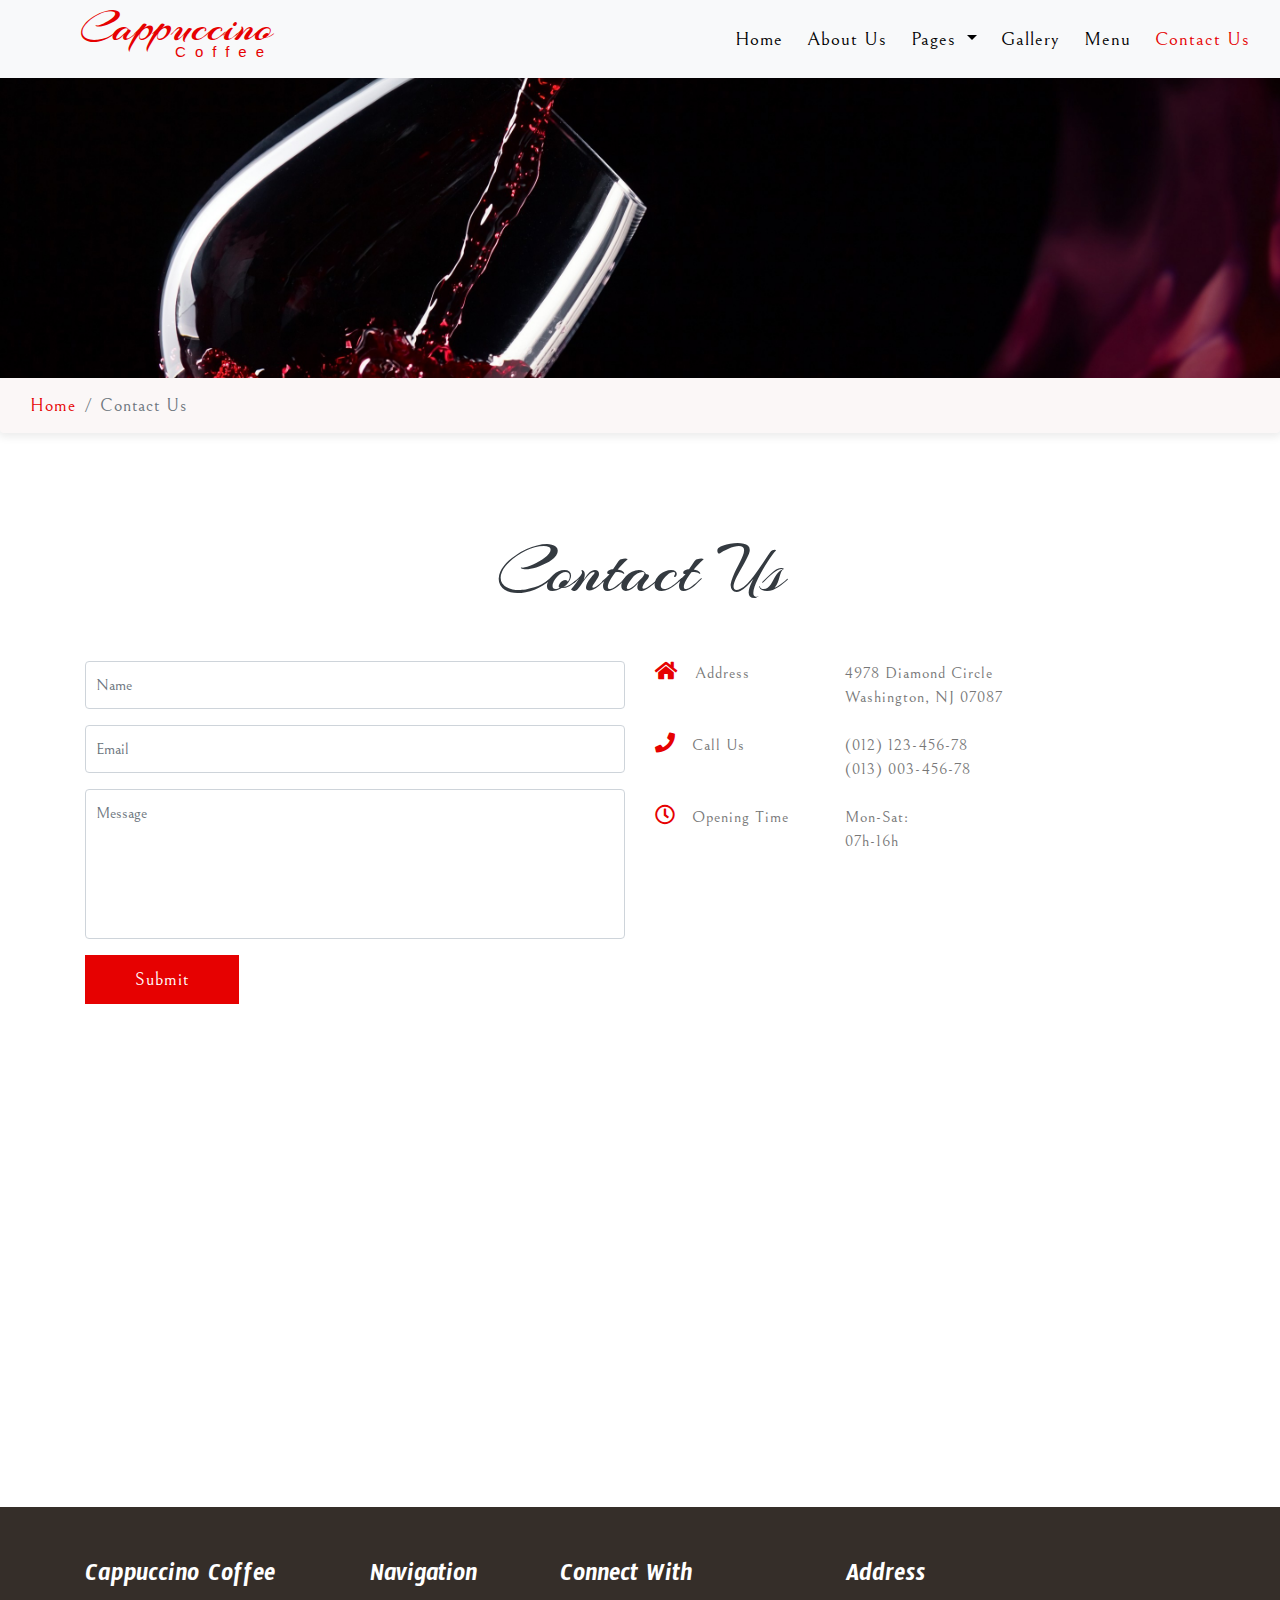
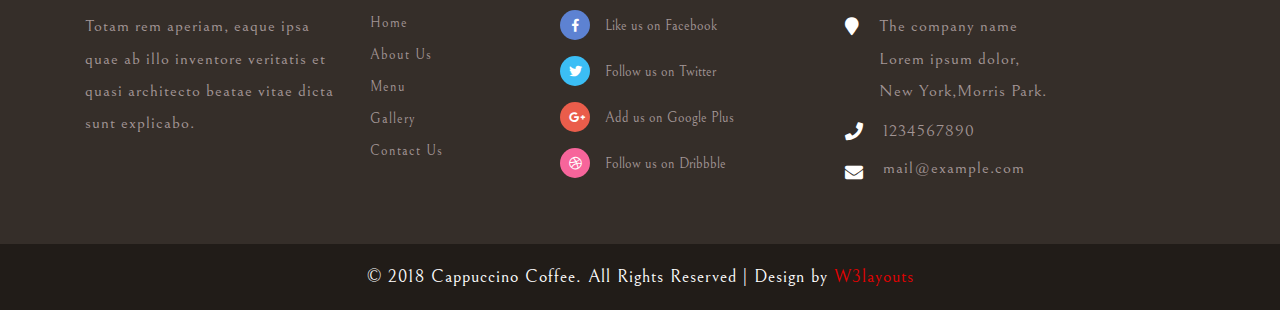
<file: contact.html>
<!--
Author: W3layouts
Author URL: http://w3layouts.com
License: Creative Commons Attribution 3.0 Unported
License URL: http://creativecommons.org/licenses/by/3.0/
-->

<!DOCTYPE html>
<html lang="zxx">

<head>
	<title>Cappuccino Coffee Restaurants Category Bootstrap Responsive Template | Contact Us :: W3layouts</title>
	<!-- Meta tag Keywords -->
	<meta name="viewport" content="width=device-width, initial-scale=1">
	<meta charset="UTF-8" />
	<meta name="keywords" content="Cappuccino Coffee Responsive web template, Bootstrap Web Templates, Flat Web Templates, Android Compatible web template, Smartphone Compatible web template, free webdesigns for Nokia, Samsung, LG, SonyEricsson, Motorola web design"
	/>
	<script>
		addEventListener("load", function () {
			setTimeout(hideURLbar, 0);
		}, false);

		function hideURLbar() {
			window.scrollTo(0, 1);
		}
	</script>
	<!--// Meta tag Keywords -->

	<!-- Custom-Files -->
	<link rel="stylesheet" href="css/bootstrap.css">
	<!-- Bootstrap-Core-CSS -->
	<link rel="stylesheet" href="css/style.css" type="text/css" media="all" />
	<!-- Style-CSS -->
	<link rel="stylesheet" href="css/fontawesome-all.css">
	<!-- Font-Awesome-Icons-CSS -->
	<!-- //Custom-Files -->

	<!-- Web-Fonts -->
	<link href="//fonts.googleapis.com/css?family=Arizonia&amp;subset=latin-ext" rel="stylesheet">
	<link href="//fonts.googleapis.com/css?family=Timmana&amp;subset=telugu" rel="stylesheet">
	<link href="//fonts.googleapis.com/css?family=Bellefair&amp;subset=hebrew,latin-ext" rel="stylesheet">
	<!-- //Web-Fonts -->

</head>

<body>
	<!-- header -->
	<div class="header">
		<!-- navigation -->
		<nav class="navbar navbar-expand-lg navbar-light bg-light">
			<!-- logo -->
			<h1>
				<a class="navbar-brand" href="index.html">Cappuccino
					<span>Coffee</span>
				</a>
			</h1>
			<!-- //logo -->
			<button class="navbar-toggler" type="button" data-toggle="collapse" data-target="#navbarSupportedContent" aria-controls="navbarSupportedContent"
			    aria-expanded="false" aria-label="Toggle navigation">
				<span class="navbar-toggler-icon"></span>
			</button>
			<div class="collapse navbar-collapse" id="navbarSupportedContent">
				<ul class="navbar-nav ml-auto">
					<li class="nav-item">
						<a class="nav-link" href="index.html">Home
							<span class="sr-only">(current)</span>
						</a>
					</li>
					<li class="nav-item mx-lg-4">
						<a class="nav-link" href="about.html">About Us</a>
					</li>
					<li class="nav-item dropdown mr-lg-4">
						<a class="nav-link dropdown-toggle" href="#" id="navbarDropdown" role="button" data-toggle="dropdown" aria-haspopup="true"
						    aria-expanded="false">
							Pages
						</a>
						<div class="dropdown-menu" aria-labelledby="navbarDropdown">
							<a class="dropdown-item" href="menu.html">Menu</a>
							<a class="dropdown-item" href="index.html">Services</a>
							<div class="dropdown-divider"></div>
							<a class="dropdown-item" href="about.html">Team</a>
						</div>
					</li>
					<li class="nav-item">
						<a class="nav-link" href="gallery.html">Gallery</a>
					</li>
					<li class="nav-item mx-lg-4">
						<a class="nav-link" href="menu.html">Menu</a>
					</li>
					<li class="nav-item active">
						<a class="nav-link" href="contact.html">Contact Us</a>
					</li>
				</ul>
			</div>
		</nav>
		<!-- //navigation -->
	</div>
	<!-- //header -->
	<!-- inner banner -->
	<div class="banner-2">

	</div>
	<!-- breadcrumb -->
	<nav aria-label="breadcrumb">
		<ol class="breadcrumb">
			<li class="breadcrumb-item">
				<a href="index.html">Home</a>
			</li>
			<li class="breadcrumb-item active" aria-current="page">Contact Us</li>
		</ol>
	</nav>
	<!-- breadcrumb -->
	<!-- //inner banner -->

	<!-- contact -->
	<div class="contact py-5">
		<div class="container py-xl-5 py-lg-3">
			<h5 class="tittle-w3 text-dark text-center mb-5">Contact Us</h5>
			<div class="row contact-us1-bottom">
				<div class="col-lg-6">
					<form action="#" method="post">
						<div class="form-group">
							<input type="text" placeholder="Name" name="name" class="form-control" required="">
						</div>
						<div class="form-group">
							<input type="email" placeholder="Email" name="email" class="form-control" required="">
						</div>
						<div class="form-group">
							<textarea placeholder="Message" name="message" class="form-control" required=""></textarea>
						</div>
						<input type="submit" value="Submit">
					</form>
				</div>
				<div class="col-lg-6 mt-lg-0 mt-5">
					<div class="row">
						<div class="col-4 home-radio-clock">
							<ul class="list-unstyled">
								<li>
									<i class="fas fa-home mr-3"></i>Address</li>
								<li class="my-5">
									<i class="fas fa-phone mr-3"></i>Call Us</li>
								<li>
									<i class="far fa-clock mr-3"></i>Opening Time</li>
							</ul>
						</div>
						<div class="col-8 home-radio-clock-right">
							<ul class="list-unstyled">
								<li>4978 Diamond Circle
									<span>Washington, NJ 07087</span>
								</li>
								<li class="my-4">(012) 123-456-78
									<span>(013) 003-456-78</span>
								</li>
								<li>Mon-Sat:
									<span>07h-16h</span>
								</li>
							</ul>
						</div>
					</div>
				</div>
			</div>
		</div>
	</div>
	<div class="map">
		<iframe src="https://www.google.com/maps/embed?pb=!1m18!1m12!1m3!1d26359195.17562375!2d-113.7156245614499!3d36.2473834534249!2m3!1f0!2f0!3f0!3m2!1i1024!2i768!4f13.1!3m3!1m2!1s0x54eab584e432360b%3A0x1c3bb99243deb742!2sUnited+States!5e0!3m2!1sen!2sin!4v1471497559566"
		    style="border:0" allowfullscreen=""></iframe>
	</div>
	<!-- //contact -->

	<!-- footer -->
	<footer>
		<div class="w3ls-footer-grids py-5">
			<div class="container py-lg-2">
				<div class="row">
					<div class="col-lg-3 col-sm-6 w3l-footer one">
						<h2 class="index.html mb-3">Cappuccino Coffee</h2>
						<p>Totam rem aperiam, eaque ipsa quae ab illo inventore veritatis et quasi architecto beatae vitae dicta sunt explicabo.</p>
						<div class="clearfix"></div>
					</div>
					<div class="col-lg-2 col-sm-6 w3l-footer agileinfo_footer_grid my-sm-0 my-4">
						<h3 class="mb-3">Navigation</h3>
						<div class="nav-w3-l">
							<ul class="list-unstyled">
								<li class="mb-2">
									<a href="index.html">Home</a>
								</li>
								<li class="mb-2">
									<a href="about.html" class="">About Us</a>
								</li>
								<li class="mb-2">
									<a href="menu.html" class="">Menu</a>
								</li>
								<li class="mb-2">
									<a href="gallery.html" class="">Gallery</a>
								</li>
								<li>
									<a href="contact.html" class="">Contact Us</a>
								</li>
							</ul>
						</div>
					</div>
					<div class="col-lg-3 col-sm-6 w3l-footer two mt-lg-0 mt-sm-5">
						<h3 class="mb-3">Connect With</h3>
						<ul class="list-unstyled">
							<li class="mb-3">
								<a class="fb" href="#">
									<i class="fab fa-facebook-f"></i>Like us on Facebook</a>
							</li>
							<li class="mb-3">
								<a class="fb1" href="#">
									<i class="fab fa-twitter"></i>Follow us on Twitter</a>
							</li>
							<li class="mb-3">
								<a class="fb2" href="#">
									<i class="fab fa-google-plus-g"></i>Add us on Google Plus</a>
							</li>
							<li>
								<a class="fb3" href="#">
									<i class="fab fa-dribbble"></i>Follow us on Dribbble</a>
							</li>
						</ul>
					</div>
					<div class="col-lg-4 col-sm-6 w3l-footer three mt-lg-0 mt-4">
						<h3 class="mb-3">Address</h3>
						<ul class="list-unstyled">
							<li>
								<i class="fas fa-map-marker"></i>
								<p>The company name
									<span>Lorem ipsum dolor,</span>New York,Morris Park. </p>
								<div class="clearfix"></div>
							</li>
							<li class="my-2">
								<i class="fas fa-phone"></i>
								<p>1234567890</p>
								<div class="clearfix"></div>
							</li>
							<li>
								<i class="fas fa-envelope"></i>
								<a href="mailto:info@example.com">mail@example.com</a>
								<div class="clearfix"></div>
							</li>
						</ul>
					</div>
				</div>
			</div>
		</div>
		<div class="copy-right-grids py-3">
			<p class="footer-gd text-center text-white">© 2018 Cappuccino Coffee. All Rights Reserved | Design by
				<a href="https://w3layouts.com/" target="_blank">W3layouts</a>
			</p>
		</div>
	</footer>
	<!-- //footer -->


	<!-- Js files -->
	<!-- JavaScript -->
	<script src="js/jquery-2.2.3.min.js"></script>
	<!-- Default-JavaScript-File -->
	<script src="js/bootstrap.js"></script>
	<!-- Necessary-JavaScript-File-For-Bootstrap -->

	<!-- smooth scrolling -->
	<script src="js/SmoothScroll.min.js"></script>
	<!-- //smooth scrolling -->

	<!-- move-top -->
	<script src="js/move-top.js"></script>
	<!-- easing -->
	<script src="js/easing.js"></script>
	<!--  necessary snippets for few javascript files -->
	<script src="js/coffee.js"></script>

	<!-- //Js files -->

</body>

</html>
</file>
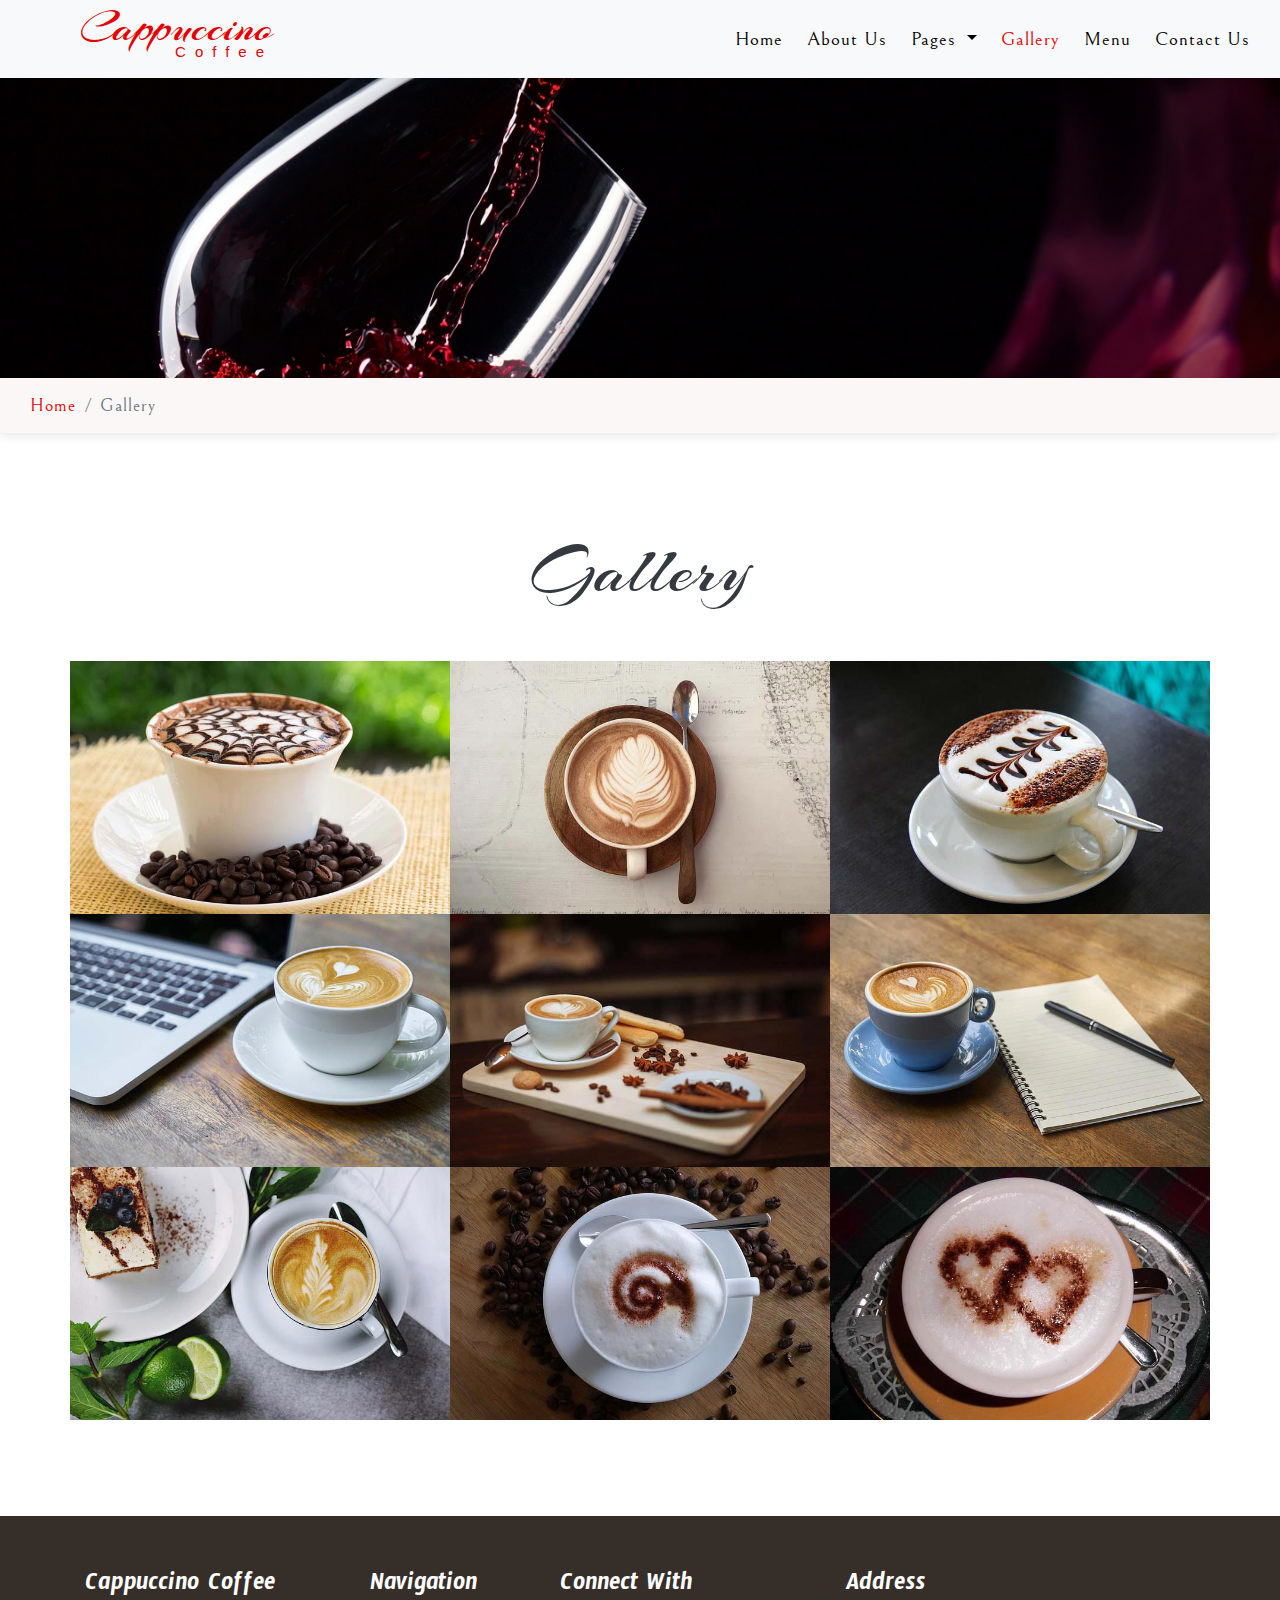
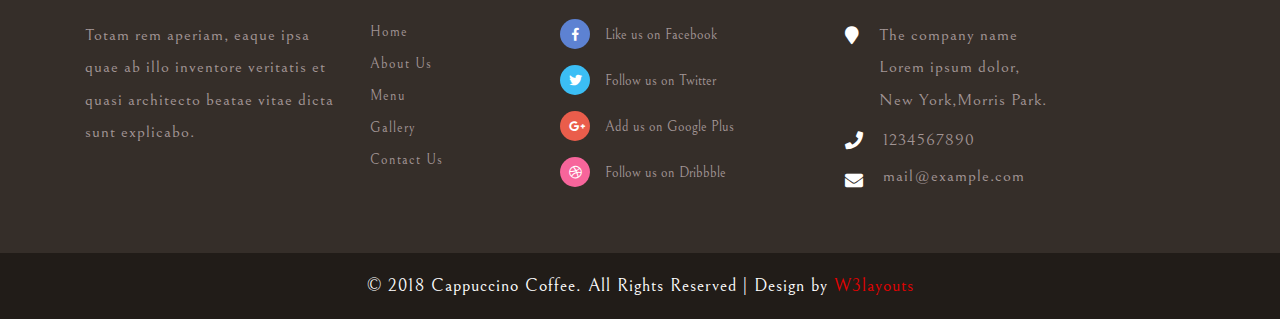
<file: gallery.html>
<!--
Author: W3layouts
Author URL: http://w3layouts.com
License: Creative Commons Attribution 3.0 Unported
License URL: http://creativecommons.org/licenses/by/3.0/
-->

<!DOCTYPE html>
<html lang="zxx">

<head>
	<title>Cappuccino Coffee Restaurants Category Bootstrap Responsive Template | Portfolio :: W3layouts</title>
	<!-- Meta tag Keywords -->
	<meta name="viewport" content="width=device-width, initial-scale=1">
	<meta charset="UTF-8" />
	<meta name="keywords" content="Cappuccino Coffee Responsive web template, Bootstrap Web Templates, Flat Web Templates, Android Compatible web template, Smartphone Compatible web template, free webdesigns for Nokia, Samsung, LG, SonyEricsson, Motorola web design"
	/>
	<script>
		addEventListener("load", function () {
			setTimeout(hideURLbar, 0);
		}, false);

		function hideURLbar() {
			window.scrollTo(0, 1);
		}
	</script>
	<!--// Meta tag Keywords -->

	<!-- Custom-Files -->
	<link rel="stylesheet" href="css/bootstrap.css">
	<!-- Bootstrap-Core-CSS -->
	<link rel="stylesheet" href="css/lightbox.css" type="text/css" media="all">
	<!-- Lightbox -->
	<link rel="stylesheet" href="css/style.css" type="text/css" media="all" />
	<!-- Style-CSS -->
	<link rel="stylesheet" href="css/fontawesome-all.css">
	<!-- Font-Awesome-Icons-CSS -->
	<!-- //Custom-Files -->

	<!-- Web-Fonts -->
	<link href="//fonts.googleapis.com/css?family=Arizonia&amp;subset=latin-ext" rel="stylesheet">
	<link href="//fonts.googleapis.com/css?family=Timmana&amp;subset=telugu" rel="stylesheet">
	<link href="//fonts.googleapis.com/css?family=Bellefair&amp;subset=hebrew,latin-ext" rel="stylesheet">
	<!-- //Web-Fonts -->

</head>

<body>
	<!-- header -->
	<div class="header">
		<!-- navigation -->
		<nav class="navbar navbar-expand-lg navbar-light bg-light">
			<!-- logo -->
			<h1>
				<a class="navbar-brand" href="index.html">Cappuccino
					<span>Coffee</span>
				</a>
			</h1>
			<!-- //logo -->
			<button class="navbar-toggler" type="button" data-toggle="collapse" data-target="#navbarSupportedContent" aria-controls="navbarSupportedContent"
			    aria-expanded="false" aria-label="Toggle navigation">
				<span class="navbar-toggler-icon"></span>
			</button>
			<div class="collapse navbar-collapse" id="navbarSupportedContent">
				<ul class="navbar-nav ml-auto">
					<li class="nav-item">
						<a class="nav-link" href="index.html">Home
							<span class="sr-only">(current)</span>
						</a>
					</li>
					<li class="nav-item mx-lg-4">
						<a class="nav-link" href="about.html">About Us</a>
					</li>
					<li class="nav-item dropdown mr-lg-4">
						<a class="nav-link dropdown-toggle" href="#" id="navbarDropdown" role="button" data-toggle="dropdown" aria-haspopup="true"
						    aria-expanded="false">
							Pages
						</a>
						<div class="dropdown-menu" aria-labelledby="navbarDropdown">
							<a class="dropdown-item" href="menu.html">Menu</a>
							<a class="dropdown-item" href="index.html">Services</a>
							<div class="dropdown-divider"></div>
							<a class="dropdown-item" href="about.html">Team</a>
						</div>
					</li>
					<li class="nav-item active">
						<a class="nav-link" href="gallery.html">Gallery</a>
					</li>
					<li class="nav-item mx-lg-4">
						<a class="nav-link" href="menu.html">Menu</a>
					</li>
					<li class="nav-item">
						<a class="nav-link" href="contact.html">Contact Us</a>
					</li>
				</ul>
			</div>
		</nav>
		<!-- //navigation -->
	</div>
	<!-- //header -->
	<!-- inner banner -->
	<div class="banner-2">

	</div>
	<!-- breadcrumb -->
	<nav aria-label="breadcrumb">
		<ol class="breadcrumb">
			<li class="breadcrumb-item">
				<a href="index.html">Home</a>
			</li>
			<li class="breadcrumb-item active" aria-current="page">Gallery</li>
		</ol>
	</nav>
	<!-- breadcrumb -->
	<!-- //inner banner -->

	<!-- gallery -->
	<div class="gallery-agile py-5">
		<div class="container py-xl-5 py-lg-3">
			<h5 class="tittle-w3 text-dark text-center mb-5">Gallery</h5>
			<div class="row gallery-agile-kmsrow">
				<div class="col-md-4 col-sm-6 gallery-agile-grids">
					<div class="portfolio-hover">
						<a href="images/g7.jpg" data-lightbox="example-set" data-title="Lorem ipsum dolor sit amet, consectetur adipiscing elit, sed do eiusmod tempor magna aliqua.">
							<img src="images/g7.jpg" class="img-fluid zoom-img" alt="" />
						</a>
					</div>
				</div>
				<div class="col-md-4 col-sm-6 gallery-agile-grids">
					<div class="portfolio-hover">
						<a href="images/g2.jpg" data-lightbox="example-set" data-title="Lorem ipsum dolor sit amet, consectetur adipiscing elit, sed do eiusmod tempor magna aliqua.">
							<img src="images/g2.jpg" class="img-fluid zoom-img" alt="" />
						</a>
					</div>
				</div>
				<div class="col-md-4 col-sm-6 gallery-agile-grids">
					<div class="portfolio-hover">
						<a href="images/g3.jpg" data-lightbox="example-set" data-title="Lorem ipsum dolor sit amet, consectetur adipiscing elit, sed do eiusmod tempor magna aliqua.">
							<img src="images/g3.jpg" class="img-fluid zoom-img" alt="" />
						</a>
					</div>
				</div>
				<div class="col-md-4 col-sm-6 gallery-agile-grids">
					<div class="portfolio-hover">
						<a href="images/g4.jpg" data-lightbox="example-set" data-title="Lorem ipsum dolor sit amet, consectetur adipiscing elit, sed do eiusmod tempor magna aliqua.">
							<img src="images/g4.jpg" class="img-fluid zoom-img" alt="" />
						</a>
					</div>
				</div>
				<div class="col-md-4 col-sm-6 gallery-agile-grids">
					<div class="portfolio-hover">
						<a href="images/g5.jpg" data-lightbox="example-set" data-title="Lorem ipsum dolor sit amet, consectetur adipiscing elit, sed do eiusmod tempor magna aliqua.">
							<img src="images/g5.jpg" class="img-fluid zoom-img" alt="" />
						</a>
					</div>
				</div>
				<div class="col-md-4 col-sm-6 gallery-agile-grids">
					<div class="portfolio-hover">
						<a href="images/g6.jpg" data-lightbox="example-set" data-title="Lorem ipsum dolor sit amet, consectetur adipiscing elit, sed do eiusmod tempor magna aliqua.">
							<img src="images/g6.jpg" class="img-fluid zoom-img" alt="" />
						</a>
					</div>
				</div>
				<div class="col-md-4 col-sm-6 gallery-agile-grids">
					<div class="portfolio-hover">
						<a href="images/g1.jpg" data-lightbox="example-set" data-title="Lorem ipsum dolor sit amet, consectetur adipiscing elit, sed do eiusmod tempor magna aliqua.">
							<img src="images/g1.jpg" class="img-fluid zoom-img" alt="" />
						</a>
					</div>
				</div>
				<div class="col-md-4 col-sm-6 gallery-agile-grids">
					<div class="portfolio-hover">
						<a href="images/g8.jpg" data-lightbox="example-set" data-title="Lorem ipsum dolor sit amet, consectetur adipiscing elit, sed do eiusmod tempor magna aliqua.">
							<img src="images/g8.jpg" class="img-fluid zoom-img" alt="" />
						</a>
					</div>
				</div>
				<div class="col-md-4 col-sm-6 gallery-agile-grids">
					<div class="portfolio-hover">
						<a href="images/g9.jpg" data-lightbox="example-set" data-title="Lorem ipsum dolor sit amet, consectetur adipiscing elit, sed do eiusmod tempor magna aliqua.">
							<img src="images/g9.jpg" class="img-fluid zoom-img" alt="" />
						</a>
					</div>
				</div>
			</div>
		</div>
	</div>
	<!-- //gallery -->

	<!-- footer -->
	<footer>
		<div class="w3ls-footer-grids py-5">
			<div class="container py-lg-2">
				<div class="row">
					<div class="col-lg-3 col-sm-6 w3l-footer one">
						<h2 class="index.html mb-3">Cappuccino Coffee</h2>
						<p>Totam rem aperiam, eaque ipsa quae ab illo inventore veritatis et quasi architecto beatae vitae dicta sunt explicabo.</p>
						<div class="clearfix"></div>
					</div>
					<div class="col-lg-2 col-sm-6 w3l-footer agileinfo_footer_grid my-sm-0 my-4">
						<h3 class="mb-3">Navigation</h3>
						<div class="nav-w3-l">
							<ul class="list-unstyled">
								<li class="mb-2">
									<a href="index.html">Home</a>
								</li>
								<li class="mb-2">
									<a href="about.html" class="">About Us</a>
								</li>
								<li class="mb-2">
									<a href="menu.html" class="">Menu</a>
								</li>
								<li class="mb-2">
									<a href="gallery.html" class="">Gallery</a>
								</li>
								<li>
									<a href="contact.html" class="">Contact Us</a>
								</li>
							</ul>
						</div>
					</div>
					<div class="col-lg-3 col-sm-6 w3l-footer two mt-lg-0 mt-sm-5">
						<h3 class="mb-3">Connect With</h3>
						<ul class="list-unstyled">
							<li class="mb-3">
								<a class="fb" href="#">
									<i class="fab fa-facebook-f"></i>Like us on Facebook</a>
							</li>
							<li class="mb-3">
								<a class="fb1" href="#">
									<i class="fab fa-twitter"></i>Follow us on Twitter</a>
							</li>
							<li class="mb-3">
								<a class="fb2" href="#">
									<i class="fab fa-google-plus-g"></i>Add us on Google Plus</a>
							</li>
							<li>
								<a class="fb3" href="#">
									<i class="fab fa-dribbble"></i>Follow us on Dribbble</a>
							</li>
						</ul>
					</div>
					<div class="col-lg-4 col-sm-6 w3l-footer three mt-lg-0 mt-4">
						<h3 class="mb-3">Address</h3>
						<ul class="list-unstyled">
							<li>
								<i class="fas fa-map-marker"></i>
								<p>The company name
									<span>Lorem ipsum dolor,</span>New York,Morris Park. </p>
								<div class="clearfix"></div>
							</li>
							<li class="my-2">
								<i class="fas fa-phone"></i>
								<p>1234567890</p>
								<div class="clearfix"></div>
							</li>
							<li>
								<i class="fas fa-envelope"></i>
								<a href="mailto:info@example.com">mail@example.com</a>
								<div class="clearfix"></div>
							</li>
						</ul>
					</div>
				</div>
			</div>
		</div>
		<div class="copy-right-grids py-3">
			<p class="footer-gd text-center text-white">© 2018 Cappuccino Coffee. All Rights Reserved | Design by
				<a href="https://w3layouts.com/" target="_blank">W3layouts</a>
			</p>
		</div>
	</footer>
	<!-- //footer -->


	<!-- Js files -->
	<!-- JavaScript -->
	<script src="js/jquery-2.2.3.min.js"></script>
	<!-- Default-JavaScript-File -->
	<script src="js/bootstrap.js"></script>
	<!-- Necessary-JavaScript-File-For-Bootstrap -->

	<!--  light box js -->
	<script src="js/lightbox-plus-jquery.min.js"></script>
	<!-- //light box js-->

	<!-- smooth scrolling -->
	<script src="js/SmoothScroll.min.js"></script>
	<!-- //smooth scrolling -->

	<!-- move-top -->
	<script src="js/move-top.js"></script>
	<!-- easing -->
	<script src="js/easing.js"></script>
	<!--  necessary snippets for few javascript files -->
	<script src="js/coffee.js"></script>

	<!-- //Js files -->

</body>

</html>
</file>
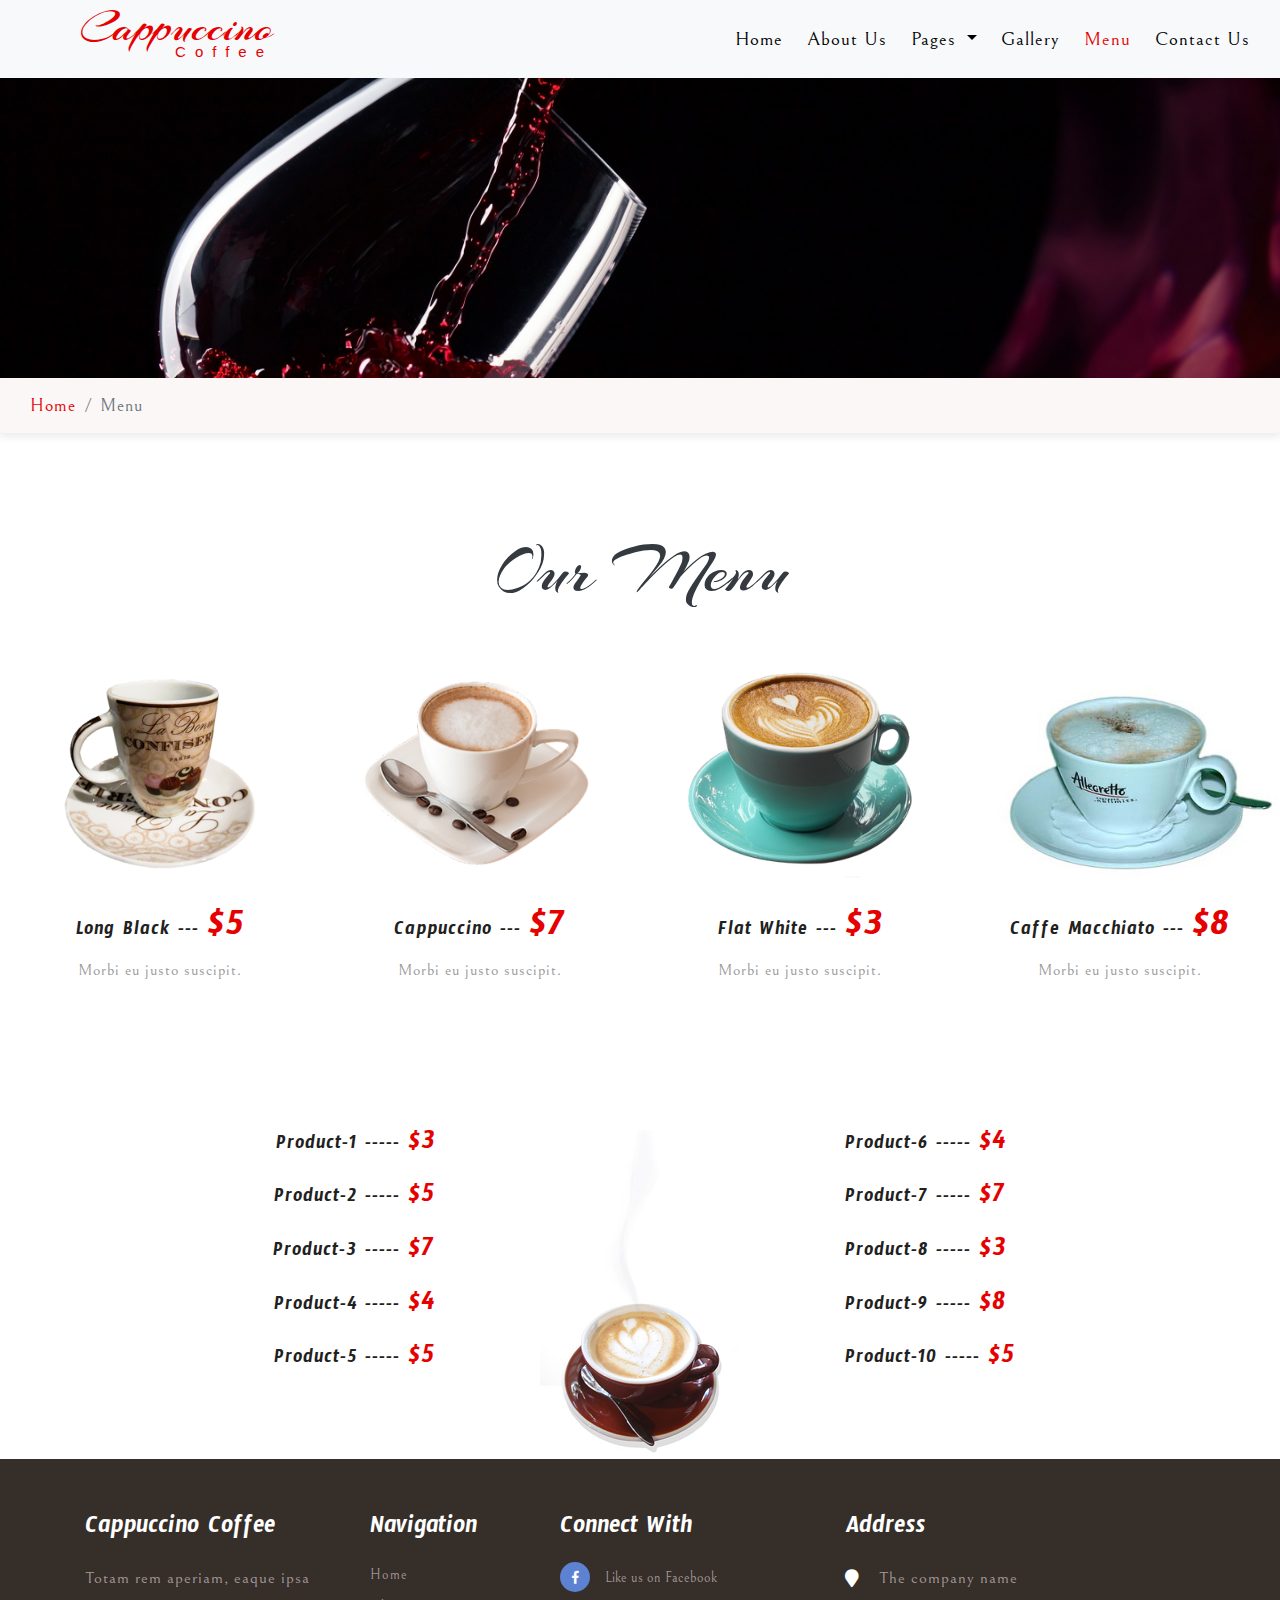
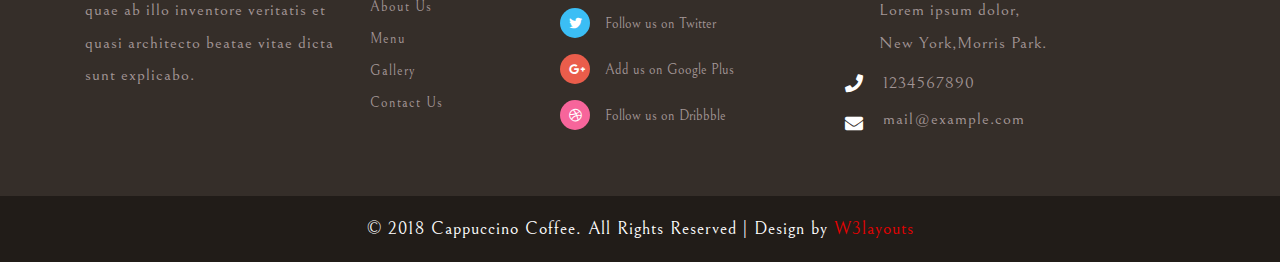
<file: menu.html>
<!--
Author: W3layouts
Author URL: http://w3layouts.com
License: Creative Commons Attribution 3.0 Unported
License URL: http://creativecommons.org/licenses/by/3.0/
-->

<!DOCTYPE html>
<html lang="zxx">

<head>
	<title>Cappuccino Coffee Restaurants Category Bootstrap Responsive Template | Menu :: W3layouts</title>
	<!-- Meta tag Keywords -->
	<meta name="viewport" content="width=device-width, initial-scale=1">
	<meta charset="UTF-8" />
	<meta name="keywords" content="Cappuccino Coffee Responsive web template, Bootstrap Web Templates, Flat Web Templates, Android Compatible web template, Smartphone Compatible web template, free webdesigns for Nokia, Samsung, LG, SonyEricsson, Motorola web design"
	/>
	<script>
		addEventListener("load", function () {
			setTimeout(hideURLbar, 0);
		}, false);

		function hideURLbar() {
			window.scrollTo(0, 1);
		}
	</script>
	<!--// Meta tag Keywords -->

	<!-- Custom-Files -->
	<link rel="stylesheet" href="css/bootstrap.css">
	<!-- Bootstrap-Core-CSS -->
	<!-- Flexslider-CSS -->
	<link rel="stylesheet" href="css/style.css" type="text/css" media="all" />
	<!-- Style-CSS -->
	<link rel="stylesheet" href="css/fontawesome-all.css">
	<!-- Font-Awesome-Icons-CSS -->
	<!-- //Custom-Files -->

	<!-- Web-Fonts -->
	<link href="//fonts.googleapis.com/css?family=Arizonia&amp;subset=latin-ext" rel="stylesheet">
	<link href="//fonts.googleapis.com/css?family=Timmana&amp;subset=telugu" rel="stylesheet">
	<link href="//fonts.googleapis.com/css?family=Bellefair&amp;subset=hebrew,latin-ext" rel="stylesheet">
	<!-- //Web-Fonts -->

</head>

<body>
	<!-- header -->
	<div class="header">
		<!-- navigation -->
		<nav class="navbar navbar-expand-lg navbar-light bg-light">
			<!-- logo -->
			<h1>
				<a class="navbar-brand" href="index.html">Cappuccino
					<span>Coffee</span>
				</a>
			</h1>
			<!-- //logo -->
			<button class="navbar-toggler" type="button" data-toggle="collapse" data-target="#navbarSupportedContent" aria-controls="navbarSupportedContent"
			    aria-expanded="false" aria-label="Toggle navigation">
				<span class="navbar-toggler-icon"></span>
			</button>
			<div class="collapse navbar-collapse" id="navbarSupportedContent">
				<ul class="navbar-nav ml-auto">
					<li class="nav-item">
						<a class="nav-link" href="index.html">Home
							<span class="sr-only">(current)</span>
						</a>
					</li>
					<li class="nav-item mx-lg-4">
						<a class="nav-link" href="about.html">About Us</a>
					</li>
					<li class="nav-item dropdown mr-lg-4">
						<a class="nav-link dropdown-toggle" href="#" id="navbarDropdown" role="button" data-toggle="dropdown" aria-haspopup="true"
						    aria-expanded="false">
							Pages
						</a>
						<div class="dropdown-menu" aria-labelledby="navbarDropdown">
							<a class="dropdown-item" href="menu.html">Menu</a>
							<a class="dropdown-item" href="index.html">Services</a>
							<div class="dropdown-divider"></div>
							<a class="dropdown-item" href="about.html">Team</a>
						</div>
					</li>
					<li class="nav-item">
						<a class="nav-link" href="gallery.html">Gallery</a>
					</li>
					<li class="nav-item mx-lg-4  active">
						<a class="nav-link" href="menu.html">Menu</a>
					</li>
					<li class="nav-item">
						<a class="nav-link" href="contact.html">Contact Us</a>
					</li>
				</ul>
			</div>
		</nav>
		<!-- //navigation -->
	</div>
	<!-- //header -->
	<!-- inner banner -->
	<div class="banner-2">

	</div>
	<!-- breadcrumb -->
	<nav aria-label="breadcrumb">
		<ol class="breadcrumb">
			<li class="breadcrumb-item">
				<a href="index.html">Home</a>
			</li>
			<li class="breadcrumb-item active" aria-current="page">Menu</li>
		</ol>
	</nav>
	<!-- breadcrumb -->
	<!-- //inner banner -->

	<!-- menu-section -->
	<div class="menu-w3l py-5">
		<div class="py-xl-5 py-lg-3">
			<h5 class="tittle-w3 text-dark text-center mb-5">Our Menu</h5>
			<ul id="flexiselDemo1">
				<li>
					<div class="w3layouts_banner_bottom_left">
						<img src="images/k1.png" alt=" " class="img-fluid" />
						<h4>Long Black ---
							<span>$5</span>
						</h4>
						<p>Morbi eu justo suscipit.</p>
					</div>
				</li>
				<li>
					<div class="w3layouts_banner_bottom_left">
						<img src="images/k2.png" alt=" " class="img-fluid" />
						<h4>Cappuccino ---
							<span>$7</span>
						</h4>
						<p>Morbi eu justo suscipit.</p>
					</div>
				</li>
				<li>
					<div class="w3layouts_banner_bottom_left">
						<img src="images/k3.png" alt=" " class="img-fluid" />
						<h4>Flat White ---
							<span>$3</span>
						</h4>
						<p>Morbi eu justo suscipit.</p>
					</div>
				</li>
				<li>
					<div class="w3layouts_banner_bottom_left">
						<img src="images/k4.jpg" alt=" " class="img-fluid" />
						<h4>Caffe Macchiato ---
							<span>$8</span>
						</h4>
						<p>Morbi eu justo suscipit.</p>
					</div>
				</li>
			</ul>
		</div>
	</div>
	<!-- //menu-section -->
	<!-- cuisine-names -->
	<div class="cuisine-names pt-sm-5 pt-3">
		<div class="container">
			<div class="row">
				<div class="col-md-4 w3_cuisine_names_left w3l_cuisine_names_left text-right">
					<h3>Product-1 -----
						<span>$3</span>
					</h3>
					<h3>Product-2 -----
						<span>$5</span>
					</h3>
					<h3>Product-3 -----
						<span>$7</span>
					</h3>
					<h3>Product-4 -----
						<span>$4</span>
					</h3>
					<h3>Product-5  -----
						<span>$5</span>
					</h3>
				</div>
				<div class="col-md-4 w3ls_cuisine_names_left text-center">
					<img src="images/coffee.png" alt=" " class="img-fluid" />
				</div>
				<div class="col-md-4 w3_cuisine_names_left py-md-0 py-4">
					<h3>Product-6 -----
						<span>$4</span>
					</h3>
					<h3>Product-7 -----
						<span>$7</span>
					</h3>
					<h3>Product-8 -----
						<span>$3</span>
					</h3>
					<h3>Product-9 -----
						<span>$8</span>
					</h3>
					<h3>Product-10 -----
						<span>$5</span>
					</h3>
				</div>
			</div>
		</div>
	</div>
	<!-- //cuisine-names -->


	<!-- footer -->
	<footer>
		<div class="w3ls-footer-grids py-5">
			<div class="container py-lg-2">
				<div class="row">
					<div class="col-lg-3 col-sm-6 w3l-footer one">
						<h2 class="index.html mb-3">Cappuccino Coffee</h2>
						<p>Totam rem aperiam, eaque ipsa quae ab illo inventore veritatis et quasi architecto beatae vitae dicta sunt explicabo.</p>
						<div class="clearfix"></div>
					</div>
					<div class="col-lg-2 col-sm-6 w3l-footer agileinfo_footer_grid my-sm-0 my-4">
						<h3 class="mb-3">Navigation</h3>
						<div class="nav-w3-l">
							<ul class="list-unstyled">
								<li class="mb-2">
									<a href="index.html">Home</a>
								</li>
								<li class="mb-2">
									<a href="about.html" class="">About Us</a>
								</li>
								<li class="mb-2">
									<a href="menu.html" class="">Menu</a>
								</li>
								<li class="mb-2">
									<a href="gallery.html" class="">Gallery</a>
								</li>
								<li>
									<a href="contact.html" class="">Contact Us</a>
								</li>
							</ul>
						</div>
					</div>
					<div class="col-lg-3 col-sm-6 w3l-footer two mt-lg-0 mt-sm-5">
						<h3 class="mb-3">Connect With</h3>
						<ul class="list-unstyled">
							<li class="mb-3">
								<a class="fb" href="#">
									<i class="fab fa-facebook-f"></i>Like us on Facebook</a>
							</li>
							<li class="mb-3">
								<a class="fb1" href="#">
									<i class="fab fa-twitter"></i>Follow us on Twitter</a>
							</li>
							<li class="mb-3">
								<a class="fb2" href="#">
									<i class="fab fa-google-plus-g"></i>Add us on Google Plus</a>
							</li>
							<li>
								<a class="fb3" href="#">
									<i class="fab fa-dribbble"></i>Follow us on Dribbble</a>
							</li>
						</ul>
					</div>
					<div class="col-lg-4 col-sm-6 w3l-footer three mt-lg-0 mt-4">
						<h3 class="mb-3">Address</h3>
						<ul class="list-unstyled">
							<li>
								<i class="fas fa-map-marker"></i>
								<p>The company name
									<span>Lorem ipsum dolor,</span>New York,Morris Park. </p>
								<div class="clearfix"></div>
							</li>
							<li class="my-2">
								<i class="fas fa-phone"></i>
								<p>1234567890</p>
								<div class="clearfix"></div>
							</li>
							<li>
								<i class="fas fa-envelope"></i>
								<a href="mailto:info@example.com">mail@example.com</a>
								<div class="clearfix"></div>
							</li>
						</ul>
					</div>
				</div>
			</div>
		</div>
		<div class="copy-right-grids py-3">
			<p class="footer-gd text-center text-white">© 2018 Cappuccino Coffee. All Rights Reserved | Design by
				<a href="https://w3layouts.com/" target="_blank">W3layouts</a>
			</p>
		</div>
	</footer>
	<!-- //footer -->


	<!-- Js files -->
	<!-- JavaScript -->
	<script src="js/jquery-2.2.3.min.js"></script>
	<!-- Default-JavaScript-File -->
	<script src="js/bootstrap.js"></script>
	<!-- Necessary-JavaScript-File-For-Bootstrap -->

	<!-- flexSlider-for-menu-section -->
	<script>
		$(window).load(function () {
			$("#flexiselDemo1").flexisel({
				visibleItems: 4,
				animationSpeed: 1000,
				autoPlay: true,
				autoPlaySpeed: 3000,
				pauseOnHover: true,
				enableResponsiveBreakpoints: true,
				responsiveBreakpoints: {
					portrait: {
						changePoint: 414,
						visibleItems: 1
					},
					landscape: {
						changePoint: 640,
						visibleItems: 2
					},
					tablet: {
						changePoint: 800,
						visibleItems: 3
					}
				}
			});

		});
	</script>
	<script src="js/jquery.flexisel.js"></script>
	<!-- //flexSlider-for-menu-section -->

	<!-- smooth scrolling -->
	<script src="js/SmoothScroll.min.js"></script>
	<!-- //smooth scrolling -->

	<!-- move-top -->
	<script src="js/move-top.js"></script>
	<!-- easing -->
	<script src="js/easing.js"></script>
	<!--  necessary snippets for few javascript files -->
	<script src="js/coffee.js"></script>

	<!-- //Js files -->

</body>

</html>
</file>
<file: css/ken-burns.css>
/*
    StyleSheet For Responsive Bootstrap Carousel Effect Ken Burns
    Author: Razboynik
    Author URI: http://filwebs.ru
    Description: Bootstrap Carousel Effect Ken Burns
*/

.kb_control_left,
.kb_control_right {
    top: 46%;
    z-index: 2;
    opacity: 0;
    width: 55px;
    height: 55px;
    text-align: center;
    -webkit-transition: all ease-in-out .3s;
    transition: all ease-in-out .3s;
}

.kb_wrapper:hover .kb_control_left,
.kb_wrapper:hover .kb_control_right {
    opacity: .8;
}

.kb_icons {
    line-height: 50px;
    font-size: 34px !important;
    font-weight: normal !important;
}

.kb_control_left {
    left: 1% !important;
}

a.left.kb_control_left {
    border-radius: 50%;
    line-height: 2em;
    font-size: 17px;
}

a.right.kb_control_right {
    border-radius: 50%;
    line-height: 2em;
    font-size: 17px;
}

.kb_control_right {
    right: 1% !important;
}

.kb_control_left span,
.kb_control_right span {
    top: .7em;
}

.kb_elastic {
    opacity: 1;
    -webkit-transform: scale3d(1, 1, 1);
    transform: scale3d(1, 1, 1);
}

.kb_elastic .carousel-item {
    top: 0;
    z-index: 1;
    opacity: 0;
    width: 100%;
    position: absolute;
    left: 0 !important;
    display: block !important;
    -webkit-transform: scale3d(2, 1, 2);
    transform: scale3d(2, 1, 2);
    -webkit-transition: -webkit-transform .7s ease-in-out 0s, opacity ease-in-out .7s;
    transition: transform .7s ease-in-out 0s, opacity ease-in-out .7s;
}

.kb_elastic .carousel-item:first-child {
    top: auto;
    position: relative;
}

.kb_elastic .carousel-item.active {
    opacity: 1;
    z-index: 2;
    -webkit-transform: scale3d(1, 1, 1);
    transform: scale3d(1, 1, 1);
    -webkit-transition: -webkit-transform .7s ease-in-out 0s, opacity ease-in-out .7s;
    transition: transform .7s ease-in-out 0s, opacity ease-in-out .7s;
}

.kb_wrapper {
    overflow: hidden;
    min-height: 800px;
}

.kb_wrapper>.carousel-inner>.carousel-item>img,
.kb_wrapper>.carousel-inner>.carousel-item>a>img {
    margin: auto;
    opacity: .8;
    width: 100% !important;
    -webkit-transform-origin: 100% 0;
    -moz-transform-origin: 100% 0;
    -ms-transform-origin: 100% 0;
    -o-transform-origin: 100% 0;
    transform-origin: 100% 0;
    -webkit-animation: immortalkenburns 20000ms linear 0s infinite alternate;
    animation: immortalkenburns 20000ms linear 0s infinite alternate;
}

@-webkit-keyframes immortalkenburns {
    0% {
        -webkit-transform: scale(1);
        -webkit-transition: -webkit-transform 20000ms linear 0s;
    }
    100% {
        -webkit-transform: scale(1.2);
        -webkit-transition: -webkit-transform 20000ms linear 0s;
    }
}

@-moz-keyframes immortalkenburns {
    0% {
        -moz-transform: scale(1);
        -moz-transition: -moz-transform 20000ms linear 0s;
    }
    100% {
        -moz-transform: scale(1.2);
        -moz-transition: -moz-transform 20000ms linear 0s;
    }
}

@-ms-keyframes immortalkenburns {
    0% {
        -ms-transform: scale(1);
        -ms-transition: -ms-transform 20000ms linear 0s;
    }
    100% {
        -ms-transform: scale(1.2);
        -ms-transition: -ms-transform 20000ms linear 0s;
    }
}

@-o-keyframes immortalkenburns {
    0% {
        -o-transform: scale(1);
        -o-transition: -o-transform 20000ms linear 0s;
    }
    100% {
        -o-transform: scale(1.2);
        -o-transition: -o-transform 20000ms linear 0s;
    }
}

@keyframes immortalkenburns {
    0% {
        transform: scale(1);
        transition: transform 20000ms linear 0s;
    }
    100% {
        transform: scale(1.2);
        transition: transform 20000ms linear 0s;
    }
}

.kb_caption {
    left: 10%;
    width: 43%;
    text-align: left;
}
.carousel-caption {
    top: 40%;
    bottom:0;
}

.kb_caption_right {
    left: 50%;
}

.kb_caption_center {
    float: none;
    margin: auto;
}

.kb_caption h3 {
    font-size: 60px;
    color: #fff;
    text-shadow: none;
    -webkit-animation-delay: 1s;
    animation-delay: 1s;
}

.kb_caption h4 {
    font-size: 26px;
    -webkit-animation-delay: 1.5s;
    animation-delay: 1.5s;
    letter-spacing: 6px;
    color: #e60101;
    margin-bottom: 20px;
}



@media(min-width:481px) and (max-width:600px) {
    .kb_control_left,
    .kb_control_right {
        border: 0;
    }
}

@media(min-width:601px) and (max-width:767px) {
    .kb_caption h3 {
        padding: .1em .1em .2em;
    }
}

@media(min-width:768px) and (max-width:991px) {
    .kb_caption {
        bottom: 25%;
    }
}

.kb_wrapper {
    background: #000;
}

.kb_control_left,
.kb_control_left:hover,
.kb_control_left:active,
.kb_control_left:focus,
.kb_control_right,
.kb_control_right:hover,
.kb_control_right:active,
.kb_control_right:focus {
    color: #fff;
    background: #151313 !important;
}

/*--responsive--*/

@media(max-width: 1680px){

}
@media(max-width: 1600px){

}
@media(max-width: 1440px){
    .kb_caption h4 {
        font-size: 24px;
    }
    .kb_caption h3 {
        font-size: 58px;
    }
}
@media(max-width: 1366px){
    .kb_caption h3 {
        font-size: 55px;
    }
}
@media(max-width: 1280px){
    .kb_caption h4 {
        font-size: 22px;
    }
    .kb_caption h3 {
        font-size: 51px;
    }
    
}
@media(max-width: 1080px){

}
@media(max-width: 1050px){

}
@media(max-width: 1024px){

}
@media(max-width: 991px){
    .kb_caption {
        width: 50%;
    }
    .carousel-caption {
        top: 35%;
    }
}
@media(max-width: 900px){

}
@media(max-width: 800px){
    .carousel-caption {
        top: 31%;
    }
}
@media(max-width: 768px){

}
@media(max-width: 767px){

}
@media(max-width: 736px){

}
@media(max-width: 667px){

}
@media(max-width: 640px){

}
@media(max-width: 600px){

}
@media(max-width: 568px){

}
@media(max-width: 480px){
    .kb_caption {
        left: 10%;
        width: 80%;
        bottom: 37%;
        text-align: center;
    }
}
@media(max-width: 440px){

}
@media(max-width: 414px){

}
@media(max-width: 384px){

}
@media(max-width: 375px){

}
@media(max-width: 320px){

}

/*--//responsive--*/
</file>
<file: css/style.css>
/*--
Author: W3layouts
Author URL: http://w3layouts.com
License: Creative Commons Attribution 3.0 Unported
License URL: http://creativecommons.org/licenses/by/3.0/
--*/

/*-- Reset Code --*/

body {
    padding: 0;
    margin: 0;
    background: #FFF;
    font-family: 'Bellefair', serif;
}

body a {
    transition: 0.5s all;
    -webkit-transition: 0.5s all;
    -moz-transition: 0.5s all;
    -o-transition: 0.5s all;
    -ms-transition: 0.5s all;
    text-decoration: none;
}

body a:hover {
    text-decoration: none;
    transition: 0.5s all;
    -webkit-transition: 0.5s all;
    -moz-transition: 0.5s all;
    -o-transition: 0.5s all;
    -ms-transition: 0.5s all;
}

body a:focus,
a:hover {
    text-decoration: none;
}

input[type="button"],
input[type="submit"] {
    transition: 0.5s all;
    -webkit-transition: 0.5s all;
    -moz-transition: 0.5s all;
    -o-transition: 0.5s all;
    -ms-transition: 0.5s all;
}

input[type="button"]:hover,
input[type="submit"]:hover {
    transition: 0.5s all;
    -webkit-transition: 0.5s all;
    -moz-transition: 0.5s all;
    -o-transition: 0.5s all;
    -ms-transition: 0.5s all;
}

h1,
h2,
h3,
h4,
h5,
h6 {
    margin: 0;
    padding: 0;
    font-family: 'Timmana', sans-serif;
}

p {
    margin: 0;
    padding: 0;
    font-family: 'Bellefair', serif;
    font-size: 18px;
    letter-spacing: 1px;
    line-height: 1.9;
    color: #999;
}

ul,
ol {
    margin: 0;
    padding: 0;
}

label {
    margin: 0;
}

a:focus,
a:hover {
    text-decoration: none;
    outline: none
}

/*-- //Reset Code --*/

/*-- bottom-to-top --*/

#toTop {
    display: none;
    text-decoration: none;
    position: fixed;
    bottom: 24px;
    right: 3%;
    overflow: hidden;
    z-index: 999;
    width: 25px;
    height: 27px;
    border: none;
    text-indent: 100%;
    background: url(../images/move-top.png) no-repeat 0px 0px;
}

#toTopHover {
    width: 32px;
    height: 32px;
    display: block;
    overflow: hidden;
    float: right;
    opacity: 0;
    -moz-opacity: 0;
    filter: alpha(opacity=0);
}

/*-- //bottom-to-top --*/

/* header */

.header {
    position: relative;
}

/* navigation */

nav.navbar.navbar-expand-lg.navbar-light.bg-light {
    padding: 0 30px;
    /* background: url(../images/header.png) no-repeat center !important; */
    
}

.navbar-light .navbar-nav .nav-link {
    color: #000;
    letter-spacing: 1px;
    font-size: 19px;
    padding: 0;
}

.navbar-light .navbar-nav .nav-link:hover,
.navbar-light .navbar-nav .nav-link:focus {
    color: #e60101;
    opacity: .7;
}

.w3layouts_banner_bottom_left h4 {
    font-size: 20px;
    color: #212121;
    margin: 1em .5em 0;
    letter-spacing: 1px;
}

.navbar-light .navbar-nav .show>.nav-link,
.navbar-light .navbar-nav .active>.nav-link,
.navbar-light .navbar-nav .nav-link.show,
.navbar-light .navbar-nav .nav-link.active {
    color: #e60101;
}

/* navigation */

/* logo */

a.navbar-brand {
    font-family: 'Arizonia', cursive;
    font-size: 46px !important;
    padding: 0 50px 12px;
    color: #e60101 !important;
}

a.navbar-brand span {
    font-family: 'Fresca', sans-serif;
    display: block;
    letter-spacing: 9px;
    text-align: right;
    font-size: 15px;
    margin-top: -12px;
}

/* //logo */

/* //header */

/* about */

h5.tittle-w3 {
    font-family: 'Arizonia', cursive;
    font-size: 70px;
}

h3.subheading-wthree {
    color: #e60101;
    font-size: 25px;
    letter-spacing: 3px;
}

.about-w3ls-right ul li {
    font-size: 15px;
    letter-spacing: 1px;
    color: #777;
}

.about-w3ls-right ul li i {
    color: #000;
}

/* //about */

/* video popup */

.about-bottom {
    /* background: url(../images/bg.jpg) no-repeat center; */
    background: url(../images/new-bg.jpg) no-repeat center;
    background-size: cover;
    -webkit-background-size: cover;
    -moz-background-size: cover;
    -o-background-size: cover;
    -ms-background-size: cover;
}

.about-bottom h4 {
    font-size: 52px;
    max-width: 600px;
}

.about-bottom p {
    font-family: 'Arizonia', cursive;
    font-size: 36px;
    position: relative;
}

.about-bottom p:before {
    content: " ";
    position: absolute;
    background: #fff;
    height: 2px;
    width: 14%;
    left: 43%;
    top: 4%;
}

a.play-icon {
    color: #fff;
    font-size: 28px;
    background: rgba(230, 1, 1, 0.59);
    width: 80px;
    height: 80px;
    display: inline-block;
    line-height: 2.6;
    border-radius: 50%;
    box-shadow: 0px 0px 0px 30px rgba(255, 255, 255, 0.35);
}

a.play-icon:hover {
    box-shadow: none;
}

/* //video popup */

/* middle section */

.section-middle {
    position: relative;
}

.left-gids-agile {
    background: #ffe5e5;
    padding: 8em 24em 6em 10em;
    min-height: 750px
}

h4.bottom-title-w3ls {
    line-height: 1.6;
    font-size: 28px;
    border-bottom: 2px solid #deb8b8;
}

.left-gids-agile i {
    font-size: 60px;
}

img.img-fluid.img-posi {
    position: absolute;
    right: 33%;
    top: 14%;
}

.w3ls-right {
    /* background: url(../images/bg2.jpg) no-repeat bottom; */
    background-size: contain;
    -webkit-background-size: contain;
    -moz-background-size: contain;
    -o-background-size: contain;
    -ms-background-size: contain;
}

.agile-width {
    max-width: 550px;
    float: right;
    padding: 5em 6em;
}

/* //middle section */

/* services */

.banner_bottom_grid_left i {
    font-size: 34px;
    color: #e60101;
}

/* //services */

/* middle section 2 */

.mobile-section {
    background: url(../images/bg3.jpg) no-repeat center;
    background-size: cover;
    -webkit-background-size: cover;
    -moz-background-size: cover;
    -o-background-size: cover;
    -ms-background-size: cover;
}

.w3ls-section-features {
    max-width: 600px;
    background: rgba(255, 255, 255, 0.11);
    box-shadow: 0px 2px 9px 2px rgba(0, 0, 0, 0.22);
}

h5.tittle-w3-2 {
    font-size: 34px;
}

ul.lists-w3lswe li {
    color: #fdfdfd;
    letter-spacing: 1px;
    font-size: 18px;
}

ul.lists-w3lswe li i {
    color: #ffe5e5;
}

/* //middle section 2 */

/* footer */

.w3ls-footer-grids {
    background: #352e29;
}

.w3l-footer h3,
.w3l-footer h2 {
    font-size: 26px;
    color: #fff;
}

.w3l-footer.one p {
    color: #a29595;
    font-size: 17px;
}

/* social icons */

.w3l-footer.two ul li i {
    font-size: 13px;
    margin-right: 15px;
    width: 30px;
    text-align: center;
    color: #fff;
    background: #6E65F1;
    padding: 9px;
    border-radius: 50%;
    -webkit-border-radius: 50%;
    -moz-border-radius: 50%;
    -o-border-radius: 50%;
    -ms-border-radius: 50%;
    width: 30px;
    height: 30px;
}

.w3l-footer.two ul li a {
    color: #a29595;
    font-size: 14px;
}

.w3l-footer.two ul li i.fa-facebook-f {
    background: #5d82d2;
}

.w3l-footer.two ul li i.fa-twitter {
    background: #3bbef5;
}

.w3l-footer.two ul li i.fa-google-plus-g {
    background: #ea5d4b;
}

.w3l-footer.two ul li i.fa-dribbble {
    background: #f7659b;
}

.w3l-footer.two ul li:nth-child(1) a:hover {
    color: #5D82D2;
}

.w3l-footer.two ul li:nth-child(2) a:hover {
    color: #3bbef5;
}

.w3l-footer.two ul li:nth-child(3) a:hover {
    color: #ea5d4b;
}

.w3l-footer.two ul li:nth-child(4) a:hover {
    color: #f7659b;
}

/* //social icons */

/* footer nav */

.nav-w3-l ul li a {
    color: #a29595;
    font-size: 14px;
    letter-spacing: 1px;
}

.w3l-footer.three ul li i {
    float: left;
    font-size: 18px;
    color: #fff;
    line-height: 1.8;
}

.w3l-footer.three ul li p,
.w3l-footer.three ul li a {
    color: #a29595;
    font-size: 17px;
    letter-spacing: 1px;
    float: left;
    margin-left: 20px;
}

.w3l-footer.three ul li span {
    display: block;
}

/* //footer nav */

/* copyright */

.copy-right-grids {
    background: #211c18;
}

p.footer-gd.text-center a {
    color: #e60101;
}

p.footer-gd.text-center a:hover {
    color: #000;
}

.copy-right ul li a:hover,
.w3l-footer.three ul li a:hover,
.nav-w3-l ul li a:hover {
    color: #fff;
}

/* //copyright */

/*-- //footer --*/

/* inner pages */

/* about page */

.banner-2 {
    /* background: url(../images/banner2.jpg) no-repeat center; */
    background: url(../images/dowanload.jpg) no-repeat center;
    background-size: cover;
    -webkit-background-size: cover;
    -moz-background-size: cover;
    -o-background-size: cover;
    -ms-background-size: cover;
    min-height: 400px;
}

.breadcrumb {
    box-shadow: 0px 2px 8px 2px rgba(0, 0, 0, 0.08);
    margin: 0;
    background-color: #fbf7f7;
    padding: 14px 30px;
}

li.breadcrumb-item a {
    color: #e60101;
}

ol.breadcrumb li {
    font-size: 18px;
    letter-spacing: 1px;
}

.about-bottom-w3l p {
    margin-bottom: 0;
}

.about-bottom-w3l ul li {
    display: inline-block;
    width: 32%;
    text-align: right;
}

.about-bottom-w3l ul li h5 {
    font-size: 40px;
    color: #e60101;
}

/* .heading-w3layouts {
    padding-top: 14em;
}
.heading-w3layouts h3 {
    font-family: 'Arizonia', cursive;
    font-size: 50px;
    background: rgba(4, 4, 4, 0.34);
    max-width: 300px;
    margin: 0 auto;
    border-radius: 4px;
} */

/* team */

.w3layouts_banner_bottom_grid {
    position: relative;
    overflow: hidden;
}

.w3layouts_banner_bottom_grid_pos {
    position: absolute;
    bottom: 8%;
    right: 0;
    text-align: right;
}

.w3layouts_banner_bottom_grid_pos p {
    background: rgba(0, 0, 0, 0.66);
    font-size: 16px;
}

.w3layouts_banner_bottom_grid_pos p:last-child {
    margin: 0;
}

.social-bnr-agileits {
    background: rgba(230, 1, 1, 0.51);
    display: inline-block;
}

.social-bnr-agileits ul li {
    display: inline-block;
}

.social-bnr-agileits ul li a {
    color: #fff;
    font-size: 14px;
}

.social-bnr-agileits ul li a:hover {
    color: #000;
}

/* //team */

/*-- contact --*/


.contact-us1-bottom input[type="text"], .contact-us1-bottom input[type="email"], .contact-us1-bottom textarea {
    outline: none;
    padding: 11px 10px;
    background: none;
    color: #000;
    font-size: 16px;
}

.contact-us1-bottom textarea {
    min-height: 150px;
    resize: none;
}

.contact-us1-bottom input[type="submit"] {
    background: #e60101;
    color: #fff;
    outline: none;
    padding: 11px 50px;
    letter-spacing: 1px;
    font-size: 18px;
    border: none;
    transition: .5s all;
    -webkit-transition: .5s all;
    -moz-transition: .5s all;
    -o-transition: .5s all;
    -ms-transition: .5s all;
}

.contact-us1-bottom input[type="submit"]:hover {
    background: #000;
    letter-spacing: 4px;
    transition: .5s all;
    -webkit-transition: .5s all;
    -moz-transition: .5s all;
    -o-transition: .5s all;
    -ms-transition: .5s all;
}

.home-radio-clock ul li, .home-radio-clock-right ul li {
    color: #777;
    font-size: 16px;
    letter-spacing: 1px;
}

.home-radio-clock ul li i {
    font-size: 20px;
    color: #e60101;
}

.home-radio-clock-right ul li span {
    display: block;
}

.map iframe {
    width: 100%;
    min-height: 400px;
}

/*-- //contact --*/

/*-- portfolio --*/

.gallery-agile-grids {
    margin: 0;
    padding: 0;
}

.w3ls-about-bottom {
    text-align: left;
}

.w3ls-about-bottom h4 {
    font-size: 1.7em;
    color: #000;
    text-transform: capitalize;
    font-weight: 400;
}

.w3ls-about-bottom p {
    margin: 1em 0 2em;
}

.services-w3-agile-grids.w3layouts-grids {
    margin-top: 1.5em;
}

.hi-icon {
    display: inline-block;
    text-align: center;
    color: #000;
    border: 2px solid #ff8040;
    line-height: 3em;
    width: 60px;
    font-size: 18px;
}

h4.about-bottom-title {
    font-size: 1.7em;
    line-height: 1.6;
    font-weight: 400;
    margin-bottom: .5em;
}

/*-- //portfolio --*/

/* menu */

/*-- menu-section --*/

.w3layouts_banner_bottom_left {
    text-align: center;
}

.w3layouts_banner_bottom_left h4 {
    font-size: 20px;
    color: #212121;
    margin: 1em .5em 0;
    letter-spacing: 1px;
}

.w3layouts_banner_bottom_left p {
    font-size: 16px;
}

.w3layouts_banner_bottom_left h4 span {
    color: #e60101;
    font-size: 40px;
}

.w3layouts_banner_bottom_left img {
    margin: 0 auto;
}

/*--flexisel--*/

.flex-slider {
    background: #222227;
    padding: 70px 0 165px 0;
}

#flexiselDemo1 {
    display: none;
}

.nbs-flexisel-container {
    position: relative;
    max-width: 100%;
}

.nbs-flexisel-ul {
    position: relative;
    width: 9999px;
    margin: 0px;
    padding: 0px;
    list-style-type: none;
}

.nbs-flexisel-inner {
    overflow: hidden;
    margin: 0px auto;
}

.nbs-flexisel-item {
    float: left;
    margin: 0;
    padding: 0px;
    position: relative;
    line-height: 35px;
}

.nbs-flexisel-item>img {
    cursor: pointer;
    position: relative;
}

/*---- Nav ---*/

.nbs-flexisel-nav-left,
.nbs-flexisel-nav-right {
    width: 40px;
    height: 40px;
    position: absolute;
    cursor: pointer;
    z-index: 100;
    background: none;
    top: -5% !important;
    border-radius: 5px;
    display: none;
}

.nbs-flexisel-nav-left {
    left: 0%;
}

.nbs-flexisel-nav-right {
    right: 0%;
    background: none;
    display: none;
}

/*--//flexisel--*/
.w3_cuisine_names_left h3 {
    font-size: 20px;
    color: #212121;
    letter-spacing: 1px;
    margin-bottom: 1em;
}
.w3_cuisine_names_left h3 span {
    font-size: 28px;
    color: #e60101;
}
/*-- //menu-section --*/

/* video popup */

.pop-bg {
    background: url(../images/slide.jpg)no-repeat center;
    background-size: cover;
    min-height: 35vw;
}

.button {
    padding: 8em 0em 0em;
}

.button a {
    padding: 10px 22px;
    display: inline-block;
    background: rgba(48, 42, 42, 0.85);
    border-radius: 11px;
    color: #ffffff;
    outline: none;
    -webkit-transition: 0.5s all;
    -o-transition: 0.5s all;
    -moz-transition: 0.5s all;
    -ms-transition: 0.5s all;
    transition: 0.5s all;
}

.button span {
    font-size: 20px;
    vertical-align: middle;
}

.pop-bg2 .button {
    padding-top: 17em;
}

.demo-left iframe {
    width: 100%;
    border: none;
}

.small-demo iframe {
    min-height: 196px;
}

.video-grid1 {
    padding: 0;
}

.pop-row2 {
    margin: 1.5em 0;
}

.pop-row2-middle {
    margin: 0 1.2em;
}

.poprow-3 {
    margin-right: 1.2em;
}

.popl-row {
    margin-top: 1.5em;
}

h3.video-txt {
    color: #000;
    font-size: 1.3em;
    font-weight: 600;
    margin-bottom: 4px;
    line-height: 1.5;
    font-family: 'Open Sans', sans-serif;
}

p.video-p-agileinfo {
    letter-spacing: 0.3px;
}

.img-caption {
    background: #ededed;
    padding: 1em;
}

.img-caption p.video-p-agileinfo {
    letter-spacing: 0.3px;
    font-size: 0.9em;
}

/* //video popup */


/*--responsive--*/

@media(max-width: 1680px){

}
@media(max-width: 1600px){

}
@media(max-width: 1440px){
    .kb_wrapper {
        min-height: 750px;
    }
    .left-gids-agile {
        padding: 8em 20em 4em 4em;
        min-height: 700px;
    }
    .banner-2 {
        min-height: 300px;
    }
}
@media(max-width: 1366px){
    .kb_wrapper {
        min-height: 700px;
    }
}
@media(max-width: 1280px){
    .kb_wrapper {
        min-height: 640px;
    }
    .agile-width {
        padding: 5em 3em 5em 11em;
    }
    img.img-fluid.img-posi {
        right: 31%;
        width: 40%;
    }
}
@media(max-width: 1080px){
    .kb_wrapper {
        min-height: 570px;
    }
    a.navbar-brand {
        font-size: 42px !important;
    }
    .navbar-light .navbar-nav .nav-link {
        font-size: 17px;
    }
    .kb_caption h4 {
        font-size: 18px;
        letter-spacing: 4px;
    }
    .kb_caption h3 {
        font-size: 42px;
    }
    h5.tittle-w3 {
        font-size: 66px;
    }
    .about-bottom h4 {
        font-size: 48px
    }
    .left-gids-agile {
        padding: 6em 13em 4em 4em;
        min-height: 610px;
    }
    img.img-fluid.img-posi {
        right: 34%;
        width: 35%;
        top: 17%;
    }
    .home-radio-clock {
        padding-right: 0;
    }
    .banner-2 {
        min-height: 250px;
    }
}
@media(max-width: 1050px){
    .kb_wrapper {
        min-height: 553px;
    }
}
@media(max-width: 1024px){
    .kb_wrapper {
        min-height: 538px;
    }
    .kb_caption h3 {
        font-size: 40px;
    }
}
@media(max-width: 991px){
    .kb_wrapper {
        min-height: 520px;
    }
    button.navbar-toggler {
        background: #fff;
        border-radius: 0;
    }
    ul.navbar-nav.ml-auto {
        background: rgba(0, 0, 0, 0.82);
        padding: 30px 10px;
        text-align: center;
    }
    .navbar-light .navbar-nav .nav-link {
        font-size: 18px;
        margin-bottom: 17px;
    }
    .navbar-light .navbar-nav .nav-link {
        color: #fff;
    }
    /* .navbar-light .navbar-nav .nav-link:nth-child(last-child) {
        margin-bottom: 0px;
    } */
    .navbar-light .navbar-nav .nav-link {
        font-size: 18px;
        margin-bottom: 17px;
    }
    .about-img {
        text-align: center;
    }
    .about-bottom h4 {
        font-size: 44px;
    }
    .left-gids-agile {
        padding: 5em 11em 3em 2em;
        min-height: 580px;
    }
    img.img-fluid.img-posi {
        right: 31%;
    }
    .agile_banner_bottom_grids {
        text-align: center;
    }
    .w3layouts_banner_bottom_grid_pos {
        right: 30px;
    }
    .about-bottom-w3l ul li h5 {
        font-size: 37px;
    }
    .about-bottom-w3l p {
        font-size: 16px;
    }
    .w3layouts_banner_bottom_left h4 span {
        font-size: 32px;
    }
    .w3_cuisine_names_left h3 {
        font-size: 17px;
    }
    .w3_cuisine_names_left h3 {
        font-size: 17px;
    }
}
@media(max-width: 900px){
    .kb_wrapper {
        min-height: 473px;
    }
    h5.tittle-w3 {
        font-size: 60px;
    }
    h3.subheading-wthree {
        font-size: 21px;
    }
    .agile-width {
        padding: 4em 1em 5em 8em;
    }
    img.img-fluid.img-posi {
        right: 34%;
        top: 22%;
    }
    .w3layouts_banner_bottom_left h4 {
        font-size: 18px;
    }
    .map iframe {
        min-height: 300px;
    }
}
@media(max-width: 800px){
    h4.bottom-title-w3ls {
        font-size: 26px;
    }
    .left-gids-agile i {
        font-size: 50px;
    }
    .left-gids-agile {
        padding: 5em 8em 3em 2em;
        min-height: 558px;
    }
    img.img-fluid.img-posi {
        right: 32%;
    }
    .kb_wrapper {
        min-height: 419px;
    }
    .kb_caption h3 {
        font-size: 36px;
    }
}
@media(max-width: 768px){
    .kb_wrapper {
        min-height: 402px;
    }
}
@media(max-width: 767px){

}
@media(max-width: 736px){
    .about-bottom h4 {
        font-size: 38px;
    }
    .section-middle .d-flex, .d-flex.skill_info_wthree_agile {
        display: inline-block !important;
    }
    .left-gids-agile {
        padding: 4em 4em 10em;
        min-height: auto;
    }
    .agile-width {
        padding: 6em 4em 10em;
        float: none;
    }
    img.img-fluid.img-posi {
        right: 34%;
        top: 33%;
    }
    h5.tittle-w3-2 {
        font-size: 30px;
    }
    ul.lists-w3lswe li {
        font-size: 17px;
    }
    .w3l-footer h3, .w3l-footer h2 {
        font-size: 25px;
    }
    p.footer-gd {
        font-size: 17px;
    }
    .w3layouts_banner_bottom_grid_pos {
        right: 0;
    }
    .kb_wrapper {
        min-height: 384px;
    }
    .kb_caption h4 {
        font-size: 16px;
    }
    .kb_caption h3 {
        font-size: 33px;
    }
}
@media(max-width: 667px){
    img.img-fluid.img-posi {
        right: 30%;
        width:40%;
    }
    .w3l-footer.three ul li p, .w3l-footer.three ul li a {
        font-size: 16px;
    }
    .about-bottom-w3l ul li {
        width: 100%;
    }
    .about-bottom-w3l ul li:nth-child(2) {
        margin:2em 0;
    }
    .kb_wrapper {
        min-height: 349px;
    }
    .carousel-caption {
        top: 28%;
    }
    .banner-2 {
        min-height: 200px;
    }
}
@media(max-width: 640px){
    .kb_wrapper {
        min-height: 334px;
    }
}
@media(max-width: 600px){
    img.img-fluid.img-posi {
        right: 22%;
        width: 50%;
    }    
    .kb_wrapper {
        min-height: 312px;
    }
}
@media(max-width: 568px){
    p {
        font-size: 17px;
    }
    .w3ls-section-features {
        max-width: 500px;
        margin: 0 auto;
    }
    p.footer-gd {
        font-size: 16px;
    }
    .w3layouts_banner_bottom_grid_pos {
        right: 125px;
    }
    .kb_wrapper {
        min-height: 294px;
    }
    .kb_caption h4 {
        font-size: 15px;
        letter-spacing: 3px;
    }
    .kb_caption h3 {
        font-size: 30px;
    }
}
@media(max-width: 480px){
    .about-bottom p {
        font-size: 32px;
    }    
    .about-bottom h4 {
        font-size: 32px;
    }
    .left-gids-agile {
        padding: 3em 2em 8em;
    }
    .agile-width {
        padding: 5em 2em 10em;
    }
    .w3layouts_banner_bottom_grid_pos {
        right: 81px;
    }
    .about-bottom-w3l ul li h5 {
        font-size: 32px;
    }
    .kb_wrapper {
        min-height: 247px;
    }
    .kb_caption h3 {
        font-size: 27px;
    }
    a.navbar-brand {
        padding: 0 20px 12px;
    }
}
@media(max-width: 440px){
    img.img-fluid.img-posi {
        right: 22%;
        width: 54%;
        top: 36%;
    }
    .w3layouts_banner_bottom_grid_pos {
        right: 61px;
    }
    .home-radio-clock ul li, .home-radio-clock-right ul li {
        font-size: 14px;
    }
    .kb_wrapper {
        min-height: 227px;
    }
    .kb_caption h4 {
        font-size: 13px;
        letter-spacing: 2px;
        margin-bottom: 10px !important;
    }
    .kb_caption h3 {
        font-size: 24px;
    }
}
@media(max-width: 414px){
    h5.tittle-w3 {
        font-size: 54px;
    }
    h3.subheading-wthree {
        font-size: 20px;
        letter-spacing: 2px;
    }
    .about-bottom p {
        font-size: 28px;
    }
    .w3layouts_banner_bottom_grid_pos {
        right: 48px;
    }
    .home-radio-clock ul li i {
        font-size: 16px;
        margin-right: 4px !important;
    }
    .contact-us1-bottom input[type="submit"] {
        padding: 10px 34px;
        font-size: 17px;
    }
    .kb_wrapper {
        min-height: 214px;
    }
    a.navbar-brand {
        font-size: 36px !important;
        padding: 0 10px 12px;
    }
    a.navbar-brand span {
        letter-spacing: 5px;
        font-size: 13px;
    }
    .banner-2 {
        min-height: 160px;
    }
}
@media(max-width: 384px){
    img.img-fluid.img-posi {
        right: 18%;
        width: 65%;
    }
    .w3layouts_banner_bottom_grid_pos {
        right: 33px;
    }
    .home-radio-clock  {
        flex: 0 0 40%;
        max-width: 40%;
    }
    .home-radio-clock-right {
        flex: 0 0 60%;
        max-width: 60%;
    }
    .kb_wrapper {
        min-height: 197px;
    }
}
@media(max-width: 375px){
    .w3layouts_banner_bottom_grid_pos {
        right: 29px;
    }
    .kb_wrapper {
        min-height: 193px;
    }
    .map iframe {
        min-height: 250px;
    }
}
@media(max-width: 320px){
    h5.tittle-w3 {
        font-size: 48px;
    }
    h3.subheading-wthree {
        font-size: 19px;
        letter-spacing: 1px;
    }
    p {
        font-size: 16px;
    }
    .about-bottom h4 {
        font-size: 27px;
    }
    img.img-fluid.img-posi {
        right: 13%;
        width: 73%;
        top: 40%;
    }
    .agile-width {
        padding: 4em 1em 6em;
    }
    .w3layouts_banner_bottom_grid_pos {
        right: 1px;
    }
    .home-radio-clock ul li i {
        font-size: 13px;
    }
    .kb_wrapper {
        min-height: 162px;
    }
    .carousel-caption {
        top: 17%;
    }
    .banner-2 {
        min-height: 120px;
    }
}

/*--//responsive--*/
</file>
